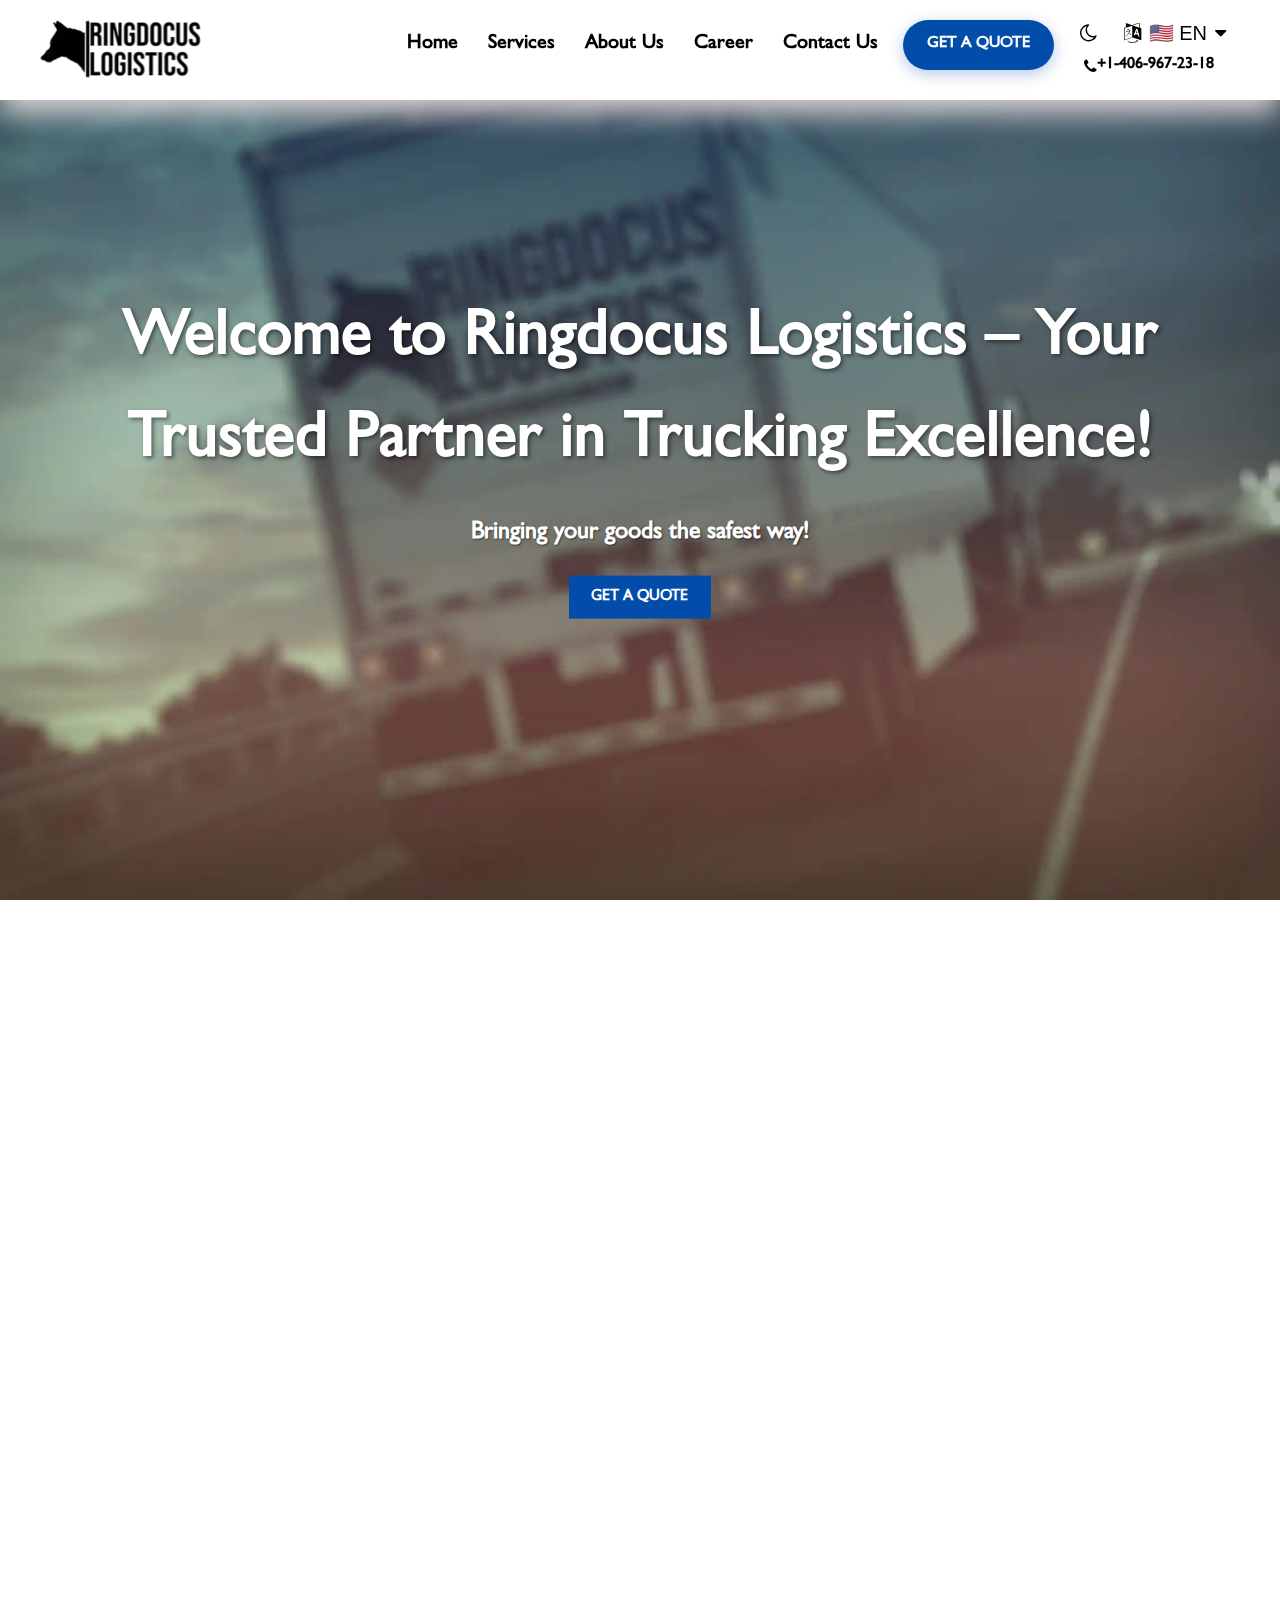
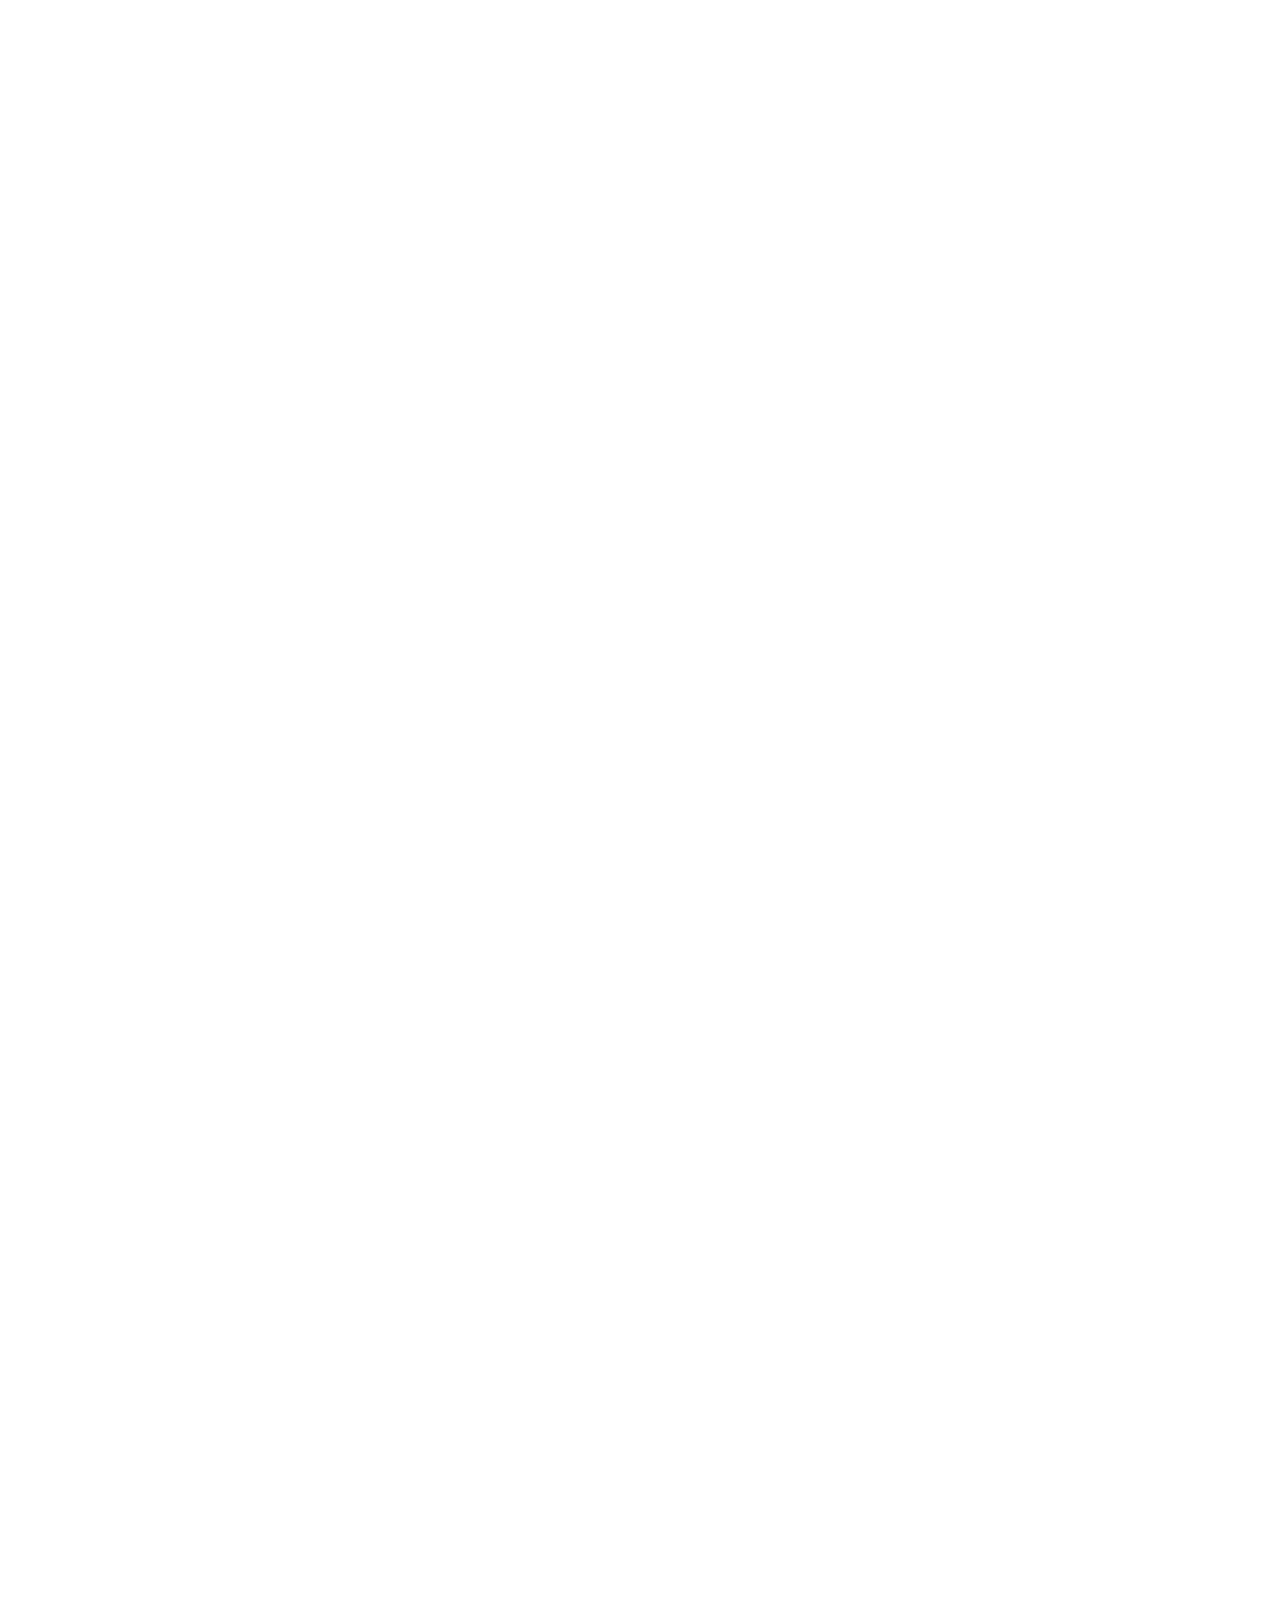
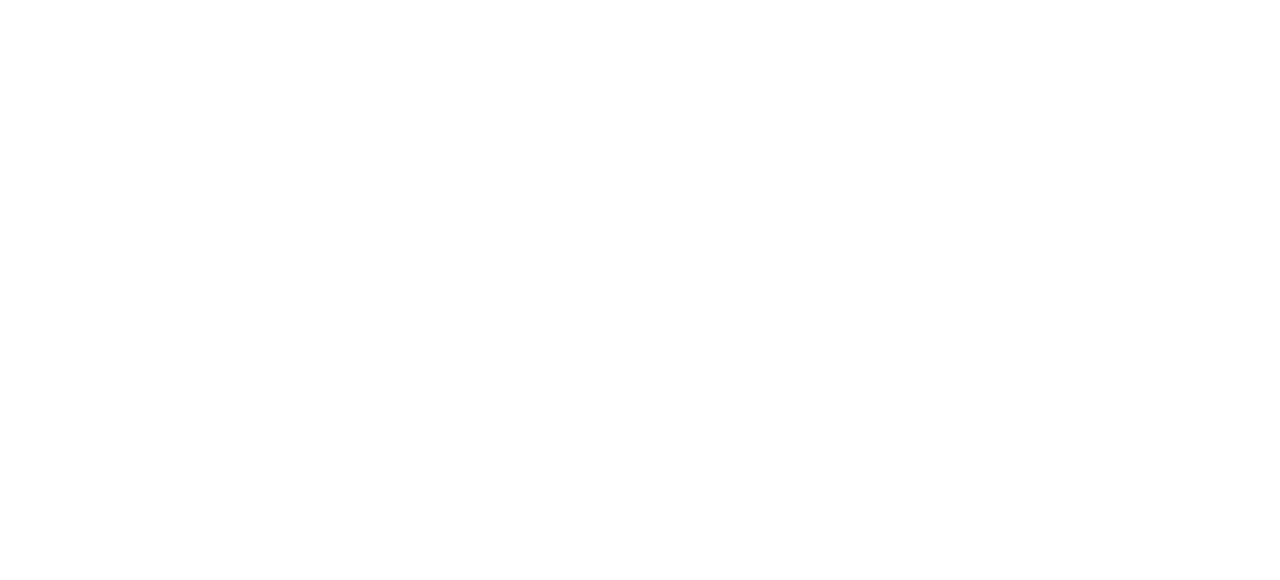
<file: index.html>
<!DOCTYPE html>
<html lang="en">
<head>
	<meta charset="utf-8">
 	<meta name="viewport" content="width=device-width, initial-scale=1">
    <meta name="description" content="Ringdocus Logistics - Your Trusted Partner in Trucking Excellence. Nationwide coverage, dedicated fleet, experienced team.">
    <title>Ringdocus Logistics - Trucking Excellence</title>
    <link rel="canonical" href="https://ringdocuslogistics.com" />
	<link href="https://maxcdn.bootstrapcdn.com/font-awesome/4.2.0/css/font-awesome.min.css" rel="stylesheet">
	<link rel="stylesheet" href="./css/style.css">
	<link rel="icon" href="./Images/favicon.ico" type="image/x-icon">
	<link rel="preload" href="./Images/top-image.webp" as="image">
    <link rel="preconnect" href="https://maps.googleapis.com">
</head>
<body>
<header>
	<a id="Logo-Link" href="./Home.html" style="position: relative; display: inline-block; height: 110px; width: 300px;">
    <img class="Logo logo-light" src="./Images/RingdocusLogo2.png" alt="Ringdocus Logo">
    <img class="Logo logo-dark" src="./Images/RingdocusLogo2-White.png" alt="Ringdocus Logo">
</a>
	<nav aria-label="Main navigation">
	<ul id="Pannel">
		<li><a href="./Home.html" data-i18n="home">Home</a></li>
		<li><a href="./Services.html" data-i18n="services">Services</a></li>
		<li><a href="./About-Us.html" data-i18n="about">About Us</a></li>
		<li><a href="./Career.html" data-i18n="career">Career</a></li>
		<li><a href="./Contact-Us.html" data-i18n="contact">Contact Us</a></li>
		<li><a href="./Quote.html" id="quote-btn" data-i18n="cta">Get a Quote!</a></li>
			<li id="theme-toggle-item">
    <button id="theme-toggle" aria-label="Toggle dark mode">
        <i class="fa fa-moon-o"></i>
    </button>
</li>
 	<!-- Languages -->
<li id="language-dropdown-item">
    <div id="language-dropdown" class="language-dropdown">
        <button id="language-toggle" class="language-toggle" aria-label="Change language">
            <i class="fa fa-language"></i>
            <span id="current-language">EN</span>
            <i class="fa fa-caret-down"></i>
        </button>
        <ul id="language-options" class="language-options">
            <li data-lang="en">
                <span class="flag-icon">🇺🇸</span> English
            </li>
            <li data-lang="ru">
                <span class="flag-icon">🇷🇺</span> Русский
            </li>
            <li data-lang="il">
                <span class="flag-icon">🇮🇱</span> עִברִית
            </li>
            <!-- Добавь другие языки по аналогии -->
        </ul>
    </div>
</li>
	</ul>
<li id="phone-item"> 
<a id="header-phone"> <!-- href="tel:+14069672318" -->
	<i class="fa fa-phone"></i>
	<span data-i18n="phone">+1-406-967-23-18</span>
</a>
</li>
	</nav>
</header>
<main id="main">
	<div id="top-image-div">
		<picture>
  			<source srcset="./Images/top-image.webp" type="image/webp">
  				<img id="top-image" src="./Images/top-image.jpg" alt="Our trucks on the highway" loading="lazy">
		</picture>
	</div>
<div id="top-image-text">
	<h1 id="h1__top-image" data-i18n="welcome">Welcome to Ringdocus Logistics – Your Trusted Partner in Trucking Excellence!
	</h1>
		<p id="p__top-image" data-i18n="slogan">Bringing your goods the safest way!
		</p>
	<a id="a__top-image" href="#" data-i18n="cta">Get A Quote
	</a>
</div>
			
<div id="top-image-div-2">
</div>

<section class="about">
<!-- 		<p id="doe">Nothing to see here yet</p>
	<a href="https://youtu.be/qtm7zZlv9yc?t=174" id="Button">Click</a> -->
	<div class="div-2-rows">
	<div class="row-left">
		<div class="textplace">
			<h1 id="textplace-text1" data-i18n="why-choose">Why Choose Ringdocus Logistics?</h1>
			<p id="textplace-text2" data-i18n="why-desc">At Ringdocus Logistics, we deliver more than just freight—we deliver reliability, efficiency, and peace of mind. As a premier trucking company in the U.S., we specialize in timely, safe, and cost-effective transportation solutions tailored to meet your business needs.
			</p>
		</div>
	</div>
		<div class="row-right">
			<div class="textplace">
				<h1 data-i18n="cargosafe">Your cargo is safe with us!</h1>
					<ul id="top-image-list-1">
					<li><p id="textplace-text2" data-i18n="1-feature1">Nationwide Coverage – From coast to coast, we’ve got you covered.</p></li>
					<li><p id="textplace-text2" data-i18n="1-feature2">Dedicated Fleet – Modern, well-maintained trucks for secure deliveries.</p></li>
					<li><p id="textplace-text2" data-i18n="1-feature3">Experienced Team – Professional drivers and logistics experts you can trust.</p></li>
					<li><p id="textplace-text2" data-i18n="1-feature4">Custom Solutions – Full truckload (FTL), less-than-truckload (LTL), and expedited shipping.</p></li>
					<li><p id="textplace-text2" data-i18n="1-feature5">24/7 Support – Real-time tracking and customer service when you need it.</p></li>
					</ul>
			</div>
			
		</div>
	</div>
</section>
<div id="top-image-2-div">
</div>
<section class="about">
<div id="top-image-div-3">
<div class="div-2-rows">
<div class="row-left">
	<div id="textplace">
		<div id="blueblock">
		</div>
		<picture>
  		<source srcset="./Images/top-image-2.webp" type="image/webp">
  		<img id="top-image-2" src="./Images/top-image-2.jpg" alt="Our Freightliner Truck" loading="lazy">
</picture>
	</div>
</div>
<div class="row-right">
	<div class="textplace">
		<p id="textplace-text3" data-i18n="2-feature1">Whether you're shipping retail goods, industrial equipment, or specialized cargo, Ringdocus Logistics ensures your freight arrives on time, every time. <br>Get a <a id="a__top-image-2" href="#">Free Quote</a> or Call Us Today! Let’s move your business forward — efficiently, safely, and reliably.
		</p>
		<h2 id="phonenumbertext" data-i18n="phone">+1-406-967-23-18</h2>
	</div>
</div>
</div>
</div>
</section>
<div id="top-image-2-div">

</div>
<section class="about">
    <div class="container-fluid">
        <div class="location-container">
            <div class="location-text">
                <h2 data-i18n="our-location">Our Location</h2>
                <p data-i18n="location-desc">We are conveniently located to serve all your logistics needs. Visit us or get in touch for more information about our services.</p>
                <address>
                    <strong data-i18n="address-title">Ringdocus Logistics HQ</strong><br>
                    <span data-i18n="address-street">Mullan Road</span><br>
                    <span data-i18n="address-city">Missoula, MT 2965</span><br>
                    <span data-i18n="address-phone">Phone: +1-406-967-23-18</span>
                </address>
            </div>
            <div class="map-container">
               <iframe src="https://www.google.com/maps/embed?pb=!1m14!1m12!1m3!1d2601.8946313615165!2d-114.12063979396758!3d46.93665103701448!2m3!1f0!2f0!3f0!3m2!1i1024!2i768!4f13.1!5e1!3m2!1sru!2sru!4v1744641166719!5m2!1sru!2sru"
                        width="100%" 
                        height="450" 
                        style="border:0;" 
                        allowfullscreen="" 
                        loading="lazy" 
                        referrerpolicy="no-referrer-when-downgrade"></iframe>
            </div>
        </div>
    </div>
</section>

<div id="top-image-2-div">

</div>

</main>
<div id="wrapper">
<footer id="footer">
	<div id="container">
		<nav id="footer__nav">
			<ul id="footer__nav-list"> 
				<li id="footer__nav-item">
				<p id="footer__nav-title" data-i18n="footer-whoarewe">Who Are We</p>
					<li id="footer__nav-item"><a id="footer__nav-link" href="./About-Us.html" data-i18n="footer-aboutus">About Us</a></li>
					<li id="footer__nav-item"><a id="footer__nav-link" href="./error.html" data-i18n="footer-contact">Contact Us</a></li>
					<li id="footer__nav-item"><a id="footer__nav-link" href="./error.html" data-i18n="footer-gallery">Our Gallery</a></li>
					<li id="footer__nav-item"><a id="footer__nav-link" href="./error.html"></a></li>
				</li>
			</ul>
			<ul id="footer__nav-list">
				<li id="footer__nav-item">
				<p id="footer__nav-title" data-i18n="footer-media">Media</p>
					<li id="footer__nav-item"><a id="footer__nav-link" href="https://gravatar.com/ringdocuslogistics">Blog (Gravatar)</a></li>
					<li id="footer__nav-item"><a id="footer__nav-link" href="https://x.com/ringdocus">Twitter (X)</a></li>
					<li id="footer__nav-item"><a id="footer__nav-link" href="#">Instagram</a></li>
					<li id="footer__nav-item"><a id="footer__nav-link" href="https://www.linkedin.com">LinkedIn</a></li>
				</li>
			 </ul>
			<ul id="footer__nav-list">
				<li id="footer__nav-item">
				<p id="footer__nav-title" data-i18n="footer-partners">Our Partners</p>
					<li id="footer__nav-item"><a id="footer__nav-link" href="https://www.westernstartrucks.com/">Western Star Trucks</a></li>
					<li id="footer__nav-item"><a id="footer__nav-link" href="./error.html">Panacea Corp.</a></li>
					<li id="footer__nav-item"><a id="footer__nav-link" href="./error.html">Gryphon Solutions</a></li>
					<li id="footer__nav-item"><a id="footer__nav-link" href="./error.html"></a></li>
				</li>
			</ul>
		</nav>
		<ul id="WoT__item">
			<li id="WoT">
			<a id="WoT_link" href="https://www.worldoftrucks.com">
			<img id="WoT_link-image" src="./Images/WoT.jpg" loading="lazy">
			</a>
			</li>
		</ul>
		<div id="footer__copyright">
			<ul>
		<p id="footer__copyright-text" data-i18n="copyright">
			All rights reserved. No part of this publication may be reproduced, distributed, or transmitted in any form or by any means, including photocopying, recording, or other electronic or mechanical methods, without the prior written permission of the publisher, except in the case of brief quotations embodied in critical reviews and certain other noncommercial uses permitted by copyright law. For permission requests, please contact the publisher at ringdocuslogistics@gmail.com.
		</p>
			</ul>
		</div>
	</div>
</footer>
</div>
<script type="text/javascript" src="./js/main.js"></script>
<script type="text/javascript" src="./js/theme.js"></script>
<script type="text/javascript" src="./js/language.js"></script>
<script type="application/ld+json">
{
  "@context": "https://schema.org",
  "@type": "Organization",
  "name": "Ringdocus Logistics",
  "url": "https://ringdocuslogistics.com",
  "logo": "https://ringdocuslogistics.com/Images/favicon.ico",
  "contactPoint": {
    "@type": "ContactPoint",
    "telephone": "+1-406-967-23-18",
    "contactType": "customer service"
  }
}
</script>
</body>
</html>
</file>
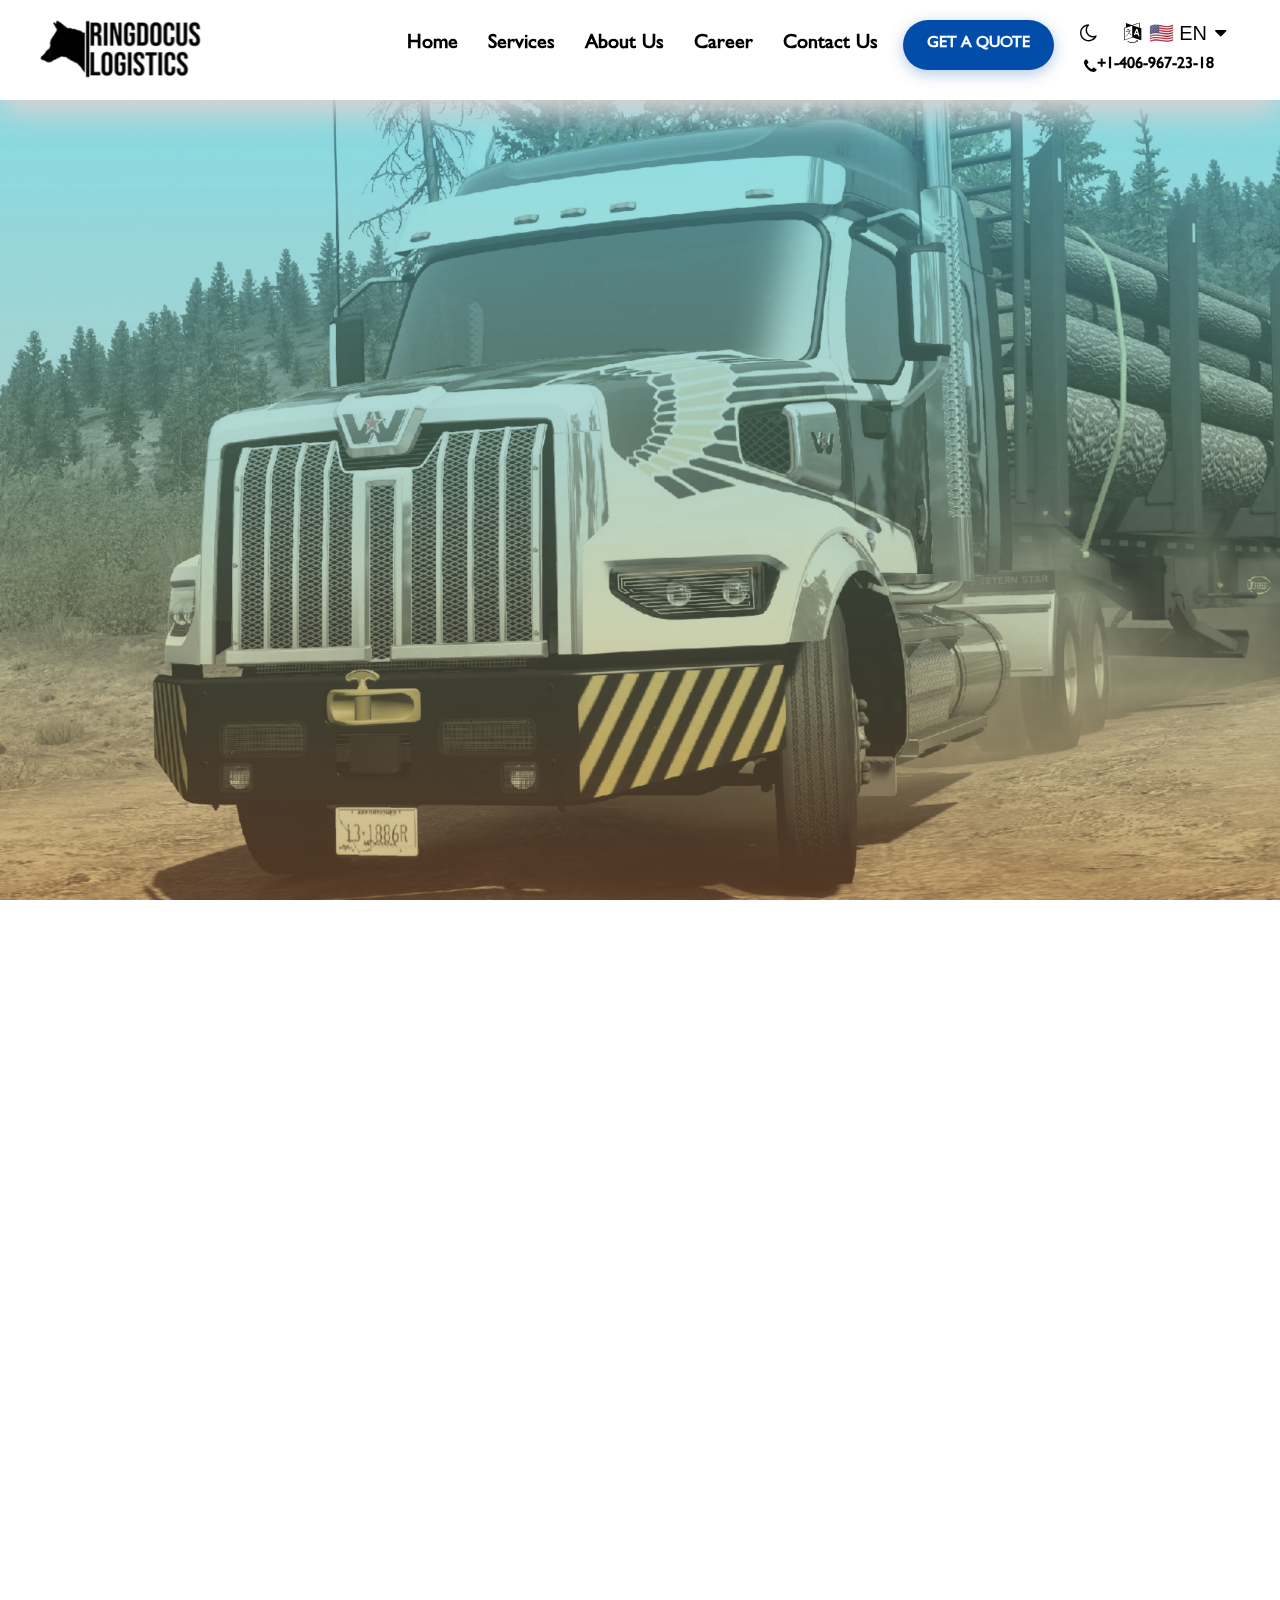
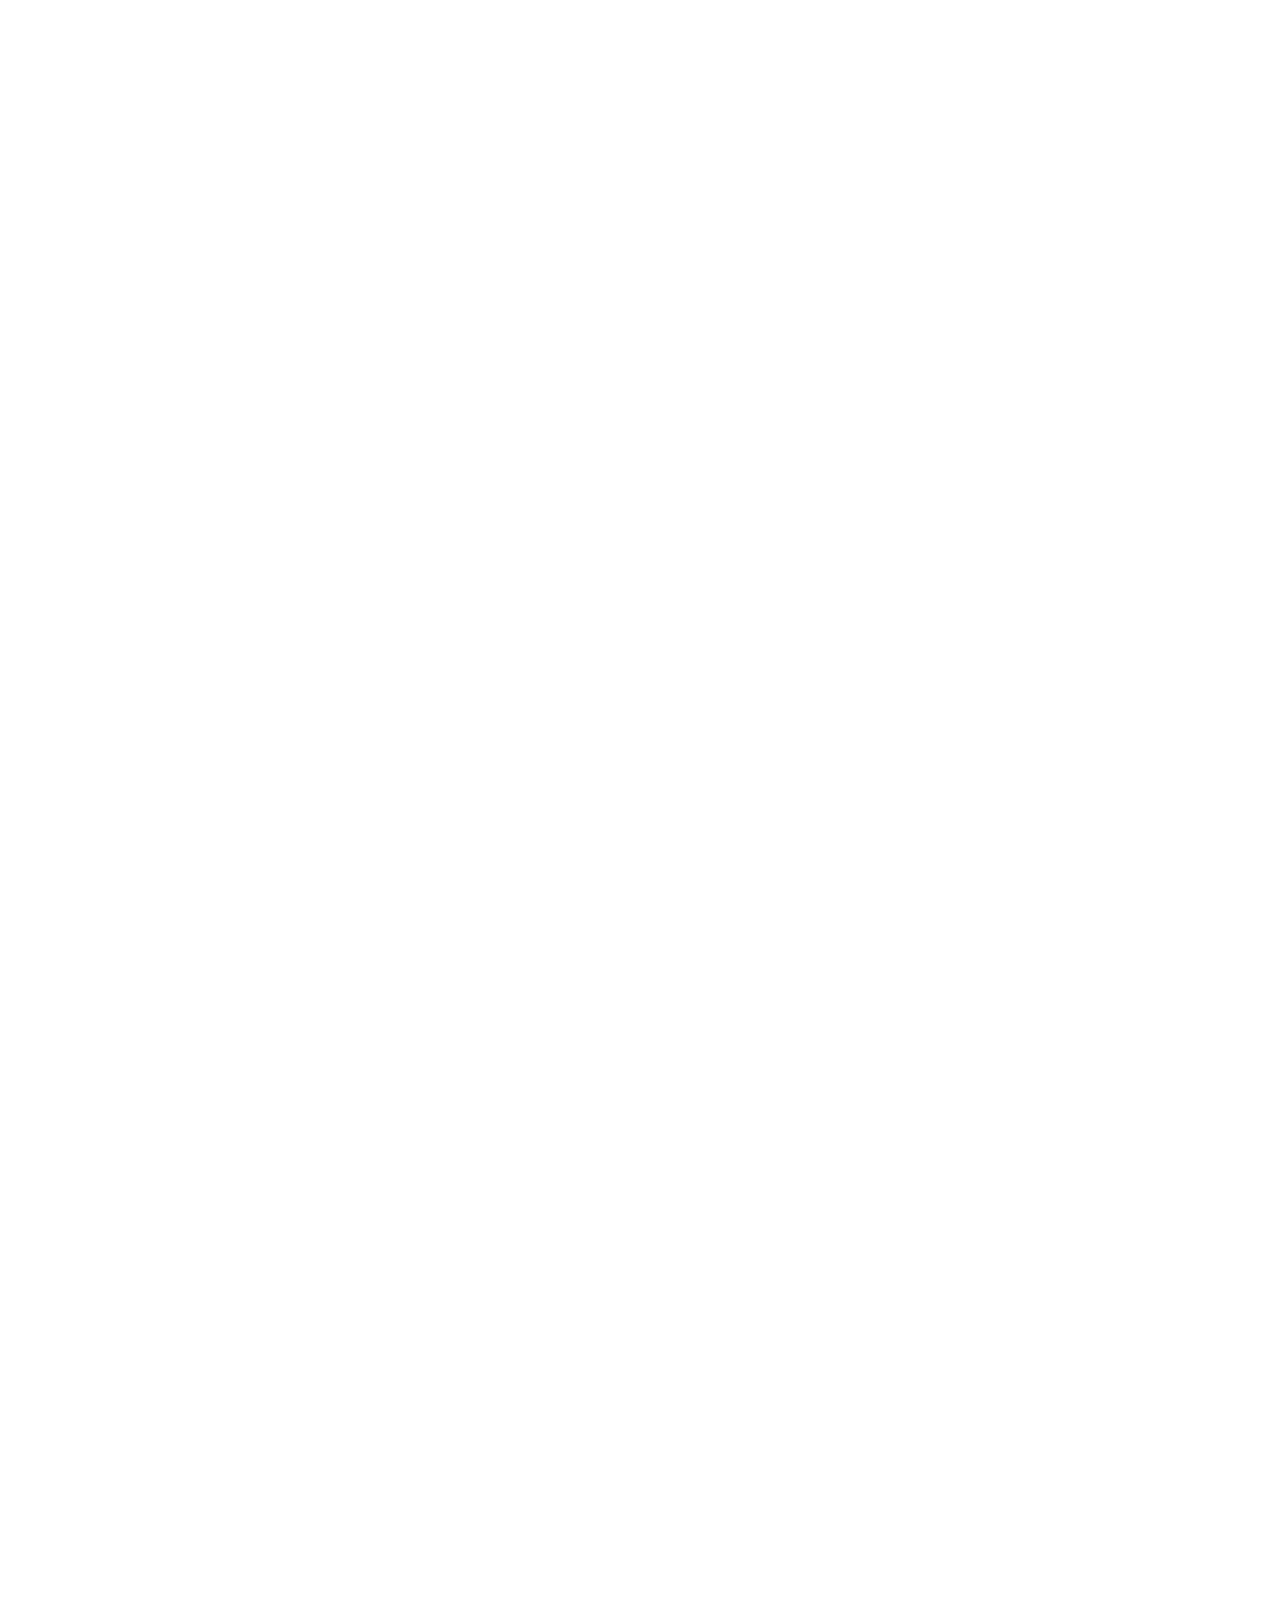
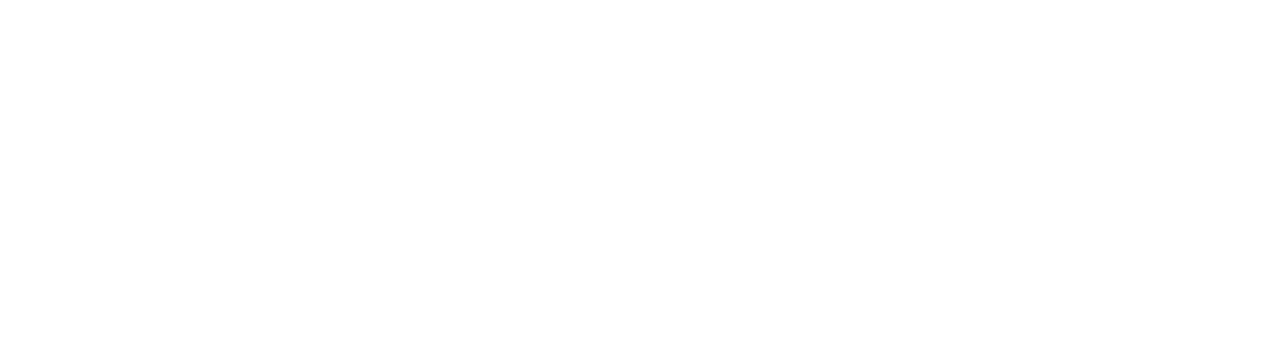
<file: About-Us.html>
<!DOCTYPE html>
<html>
<head>
	<meta charset="utf-8">
<title>Ringdocus Logistics - About Us</title>
	<meta charset="utf-8">
 	<meta name="viewport" content="width=device-width, initial-scale=1">
    <meta name="description" content="Ringdocus Logistics - Your Trusted Partner in Trucking Excellence. Nationwide coverage, dedicated fleet, experienced team.">
    <link rel="canonical" href="https://ringdocuslogistics.com" />
	<link href="https://maxcdn.bootstrapcdn.com/font-awesome/4.2.0/css/font-awesome.min.css" rel="stylesheet">
	<link rel="stylesheet" href="./css/style.css">
	<link rel="icon" href="./Images/favicon.ico" type="image/x-icon">
</head>
<body>
<header>
	<a id="Logo-Link" href="#" style="position: relative; display: inline-block; height: 110px; width: 300px;">
    <img class="Logo logo-light" src="./Images/RingdocusLogo2.png" alt="Ringdocus Logo">
    <img class="Logo logo-dark" src="./Images/RingdocusLogo2-White.png" alt="Ringdocus Logo">
</a>
	<nav>
	<ul id="Pannel">
		<li><a href="./Home.html" data-i18n="home">Home</a></li>
		<li><a href="./Services.html" data-i18n="services">Services</a></li>
		<li><a href="./About-Us.html" data-i18n="about">About Us</a></li>
		<li><a href="./Career.html" data-i18n="career">Career</a></li>
		<li><a href="./Contact-Us.html" data-i18n="contact">Contact Us</a></li>
		<li><a href="./Quote.html" id="quote-btn" data-i18n="cta">Get a Quote!</a></li>
		<li id="theme-toggle-item">
    <button id="theme-toggle" aria-label="Toggle dark mode">
        <i class="fa fa-moon-o"></i>
    </button>
</li>
 	<!-- Languages -->
<li id="language-dropdown-item">
    <div id="language-dropdown" class="language-dropdown">
        <button id="language-toggle" class="language-toggle" aria-label="Change language">
            <i class="fa fa-language"></i>
            <span id="current-language">EN</span>
            <i class="fa fa-caret-down"></i>
        </button>
        <ul id="language-options" class="language-options">
            <li data-lang="en">
                <span class="flag-icon">🇺🇸</span> English
            </li>
            <li data-lang="ru">
                <span class="flag-icon">🇷🇺</span> Русский
            </li>
            <li data-lang="il">
                <span class="flag-icon">🇮🇱</span> עִברִית
            </li>
            <!-- Добавь другие языки по аналогии -->
        </ul>
    </div>
</li>
	</ul>
	<li id="phone-item"> 
    <a id="header-phone"> <!-- href="tel:+14069672318" -->
        <i class="fa fa-phone"></i>
        <span data-i18n="phone">+1-406-967-23-18</span>
    </a>
	</li>
</nav>
</header>
<main id="main">
			<div id="top-image-div-about-us-1">
			<img id="top-image-about-us-1" src="./Images/top-image-about-us-1.jpg">
			</div>
<div id="top-image-div-2">
</div>
<section class="about">
<div class="div-2-rows">
	<div class="row-left">
		<div class="textplace">
		<h1 data-i18n="about-title">About Ringdocus Logistics</h1>
		<p id="textplace-text2" data-i18n="about-text1">At Ringdocus Logistics, we are more than just a trucking company—we are a committed partner in your supply chain success. Founded with a mission to provide reliable, efficient, and customer-focused transportation solutions, we have built a reputation for excellence in the U.S. logistics industry.</p>
		<p id="textplace-text2" data-i18n="about-text2">With years of experience, a modern fleet, and a team of skilled professionals, we ensure that every shipment is handled with the utmost care and precision. Our commitment to safety, punctuality, and transparency sets us apart, making us the preferred choice for businesses that demand dependable freight services.</p>
		</div>
	</div>
		<div class="row-right">
			<img loading="lazy" class="Logo-about logo-light" src="./Images/RingdocusLogo.png">
			<img loading="lazy" class="Logo-about logo-dark" src="./Images/RingdocusLogo2-White.png">
		</div>
	
</div>
</section>
<div id="top-image-2-div">

</div>
<section class="about">
		<h1 style="text-align: left" data-i18n="pride-title">We pride ourselves on:</h1>
		<ul id="top-image-list-about-us">	
			<li><p id="textplace-text2" data-i18n="pride-item1">Integrity & Accountability – Honest communication and dependable service.</p></li>
			<li><p id="textplace-text2" data-i18n="pride-item2">Cutting-Edge Technology – Advanced tracking and logistics management.</p></li>
			<li><p id="textplace-text2" data-i18n="pride-item3">Sustainable Practices – Fuel-efficient routing and eco-conscious operations.</p></li>
			<li><p id="textplace-text2" data-i18n="pride-item4">Customer-Centric Approach – Tailored solutions for your unique needs.</p></li>
		</ul>
		<br>
		<p id="textplace-text2" data-i18n="pride-text">From small businesses to large enterprises, Ringdocus Logistics is your trusted partner for seamless, stress-free shipping.</p>
</section>
<div id="top-image-2-div">

</div>
<section class="about">
	 <div class="container-fluid">
        <div class="location-container">
            <div class="location-text">
                <h2 data-i18n="our-location">Our Location</h2>
                <p data-i18n="location-desc">We are conveniently located to serve all your logistics needs. Visit us or get in touch for more information about our services.</p>
                <address>
                    <strong data-i18n="address-title">Ringdocus Logistics HQ</strong><br>
                    <span data-i18n="address-street">Mullan Road</span><br>
                    <span data-i18n="address-city">Missoula, MT 2965</span><br>
                    <!-- <span data-i18n="address-phone">Phone: +1-406-967-23-18</span> -->
                </address>
            </div>
            <div class="map-container">
               <iframe src="https://www.google.com/maps/embed?pb=!1m14!1m12!1m3!1d2601.8946313615165!2d-114.12063979396758!3d46.93665103701448!2m3!1f0!2f0!3f0!3m2!1i1024!2i768!4f13.1!5e1!3m2!1sru!2sru!4v1744641166719!5m2!1sru!2sru"
                        width="100%" 
                        height="450" 
                        style="border:0;" 
                        allowfullscreen="" 
                        loading="lazy" 
                        referrerpolicy="no-referrer-when-downgrade"></iframe>
            </div>
        </div>
    </div>
</section>

<div id="top-image-2-div">

</div>

</main>
<div id="wrapper">
<footer id="footer">
	<div id="container">
		<nav id="footer__nav">
			<ul id="footer__nav-list"> 
				<li id="footer__nav-item">
				<p id="footer__nav-title" data-i18n="footer-whoarewe">Who Are We</p>
					<li id="footer__nav-item"><a id="footer__nav-link" href="./About-Us.html" data-i18n="footer-aboutus">About Us</a></li>
					<li id="footer__nav-item"><a id="footer__nav-link" href="./error.html" data-i18n="footer-contact">Contact Us</a></li>
					<li id="footer__nav-item"><a id="footer__nav-link" href="./error.html" data-i18n="footer-gallery">Our Gallery</a></li>
					<li id="footer__nav-item"><a id="footer__nav-link" href="./error.html"></a></li>
				</li>
			</ul>
			<ul id="footer__nav-list">
				<li id="footer__nav-item">
				<p id="footer__nav-title" data-i18n="footer-media">Media</p>
					<li id="footer__nav-item"><a id="footer__nav-link" href="https://gravatar.com/ringdocuslogistics">Blog (Gravatar)</a></li>
					<li id="footer__nav-item"><a id="footer__nav-link" href="https://x.com/ringdocus">Twitter (X)</a></li>
					<li id="footer__nav-item"><a id="footer__nav-link" href="#">Instagram</a></li>
					<li id="footer__nav-item"><a id="footer__nav-link" href="https://www.linkedin.com">LinkedIn</a></li>
				</li>
			 </ul>
			<ul id="footer__nav-list">
				<li id="footer__nav-item">
				<p id="footer__nav-title" data-i18n="footer-partners">Our Partners</p>
					<li id="footer__nav-item"><a id="footer__nav-link" href="https://www.westernstartrucks.com/">Western Star Trucks</a></li>
					<li id="footer__nav-item"><a id="footer__nav-link" href="./error.html">Panacea Corp.</a></li>
					<li id="footer__nav-item"><a id="footer__nav-link" href="./error.html">Gryphon Solutions</a></li>
					<li id="footer__nav-item"><a id="footer__nav-link" href="./error.html"></a></li>
				</li>
			</ul>
		</nav>
		<ul id="WoT__item">
			<li id="WoT">
			<a id="WoT_link" href="https://www.worldoftrucks.com">
			<img id="WoT_link-image" src="./Images/WoT.jpg" loading="lazy">
			</a>
			</li>
		</ul>
		<div id="footer__copyright">
			<ul>
		<p id="footer__copyright-text" data-i18n="copyright">
			All rights reserved. No part of this publication may be reproduced, distributed, or transmitted in any form or by any means, including photocopying, recording, or other electronic or mechanical methods, without the prior written permission of the publisher, except in the case of brief quotations embodied in critical reviews and certain other noncommercial uses permitted by copyright law. For permission requests, please contact the publisher at ringdocuslogistics@gmail.com.
		</p>
			</ul>
		</div>
	</div>
</footer>
</div>
<script type="text/javascript" src="./js/main.js"></script>
<script type="text/javascript" src="./js/theme.js"></script>
<script type="text/javascript" src="./js/language.js"></script>
</body>
</html>
</file>
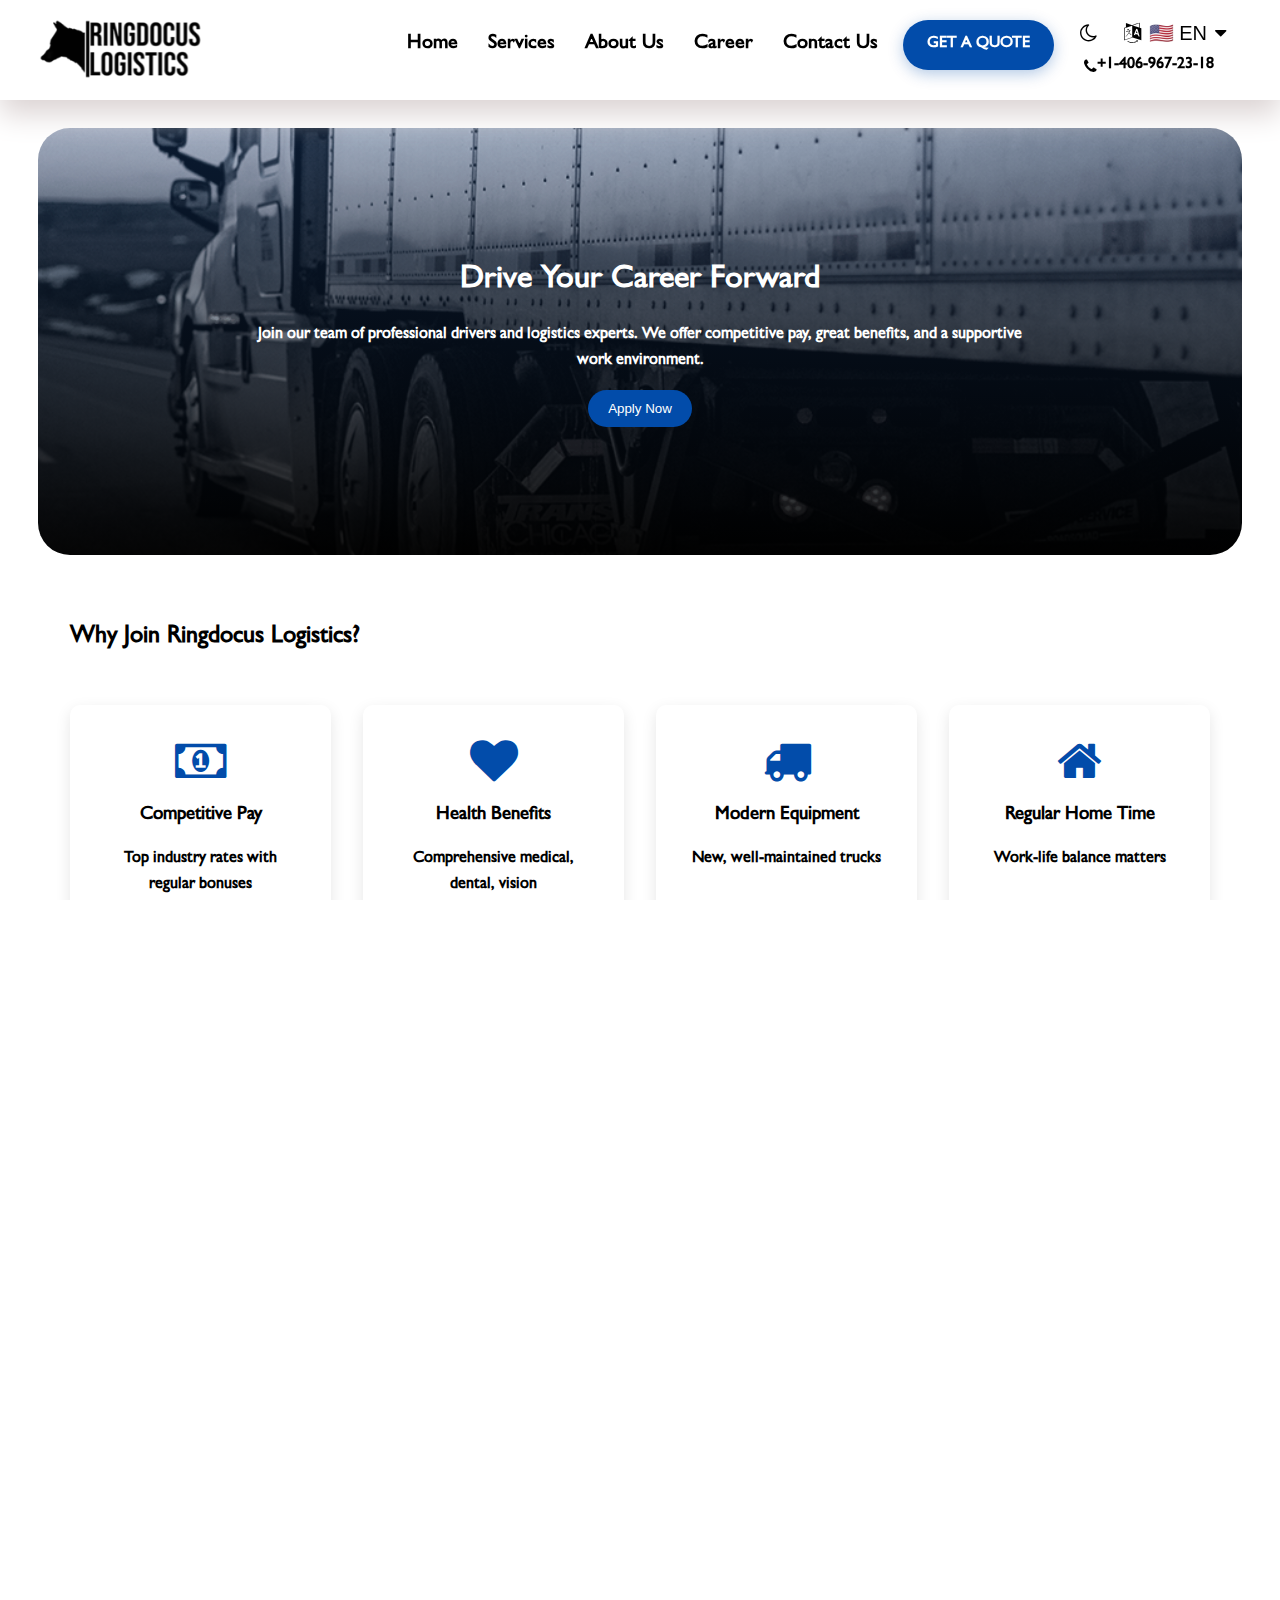
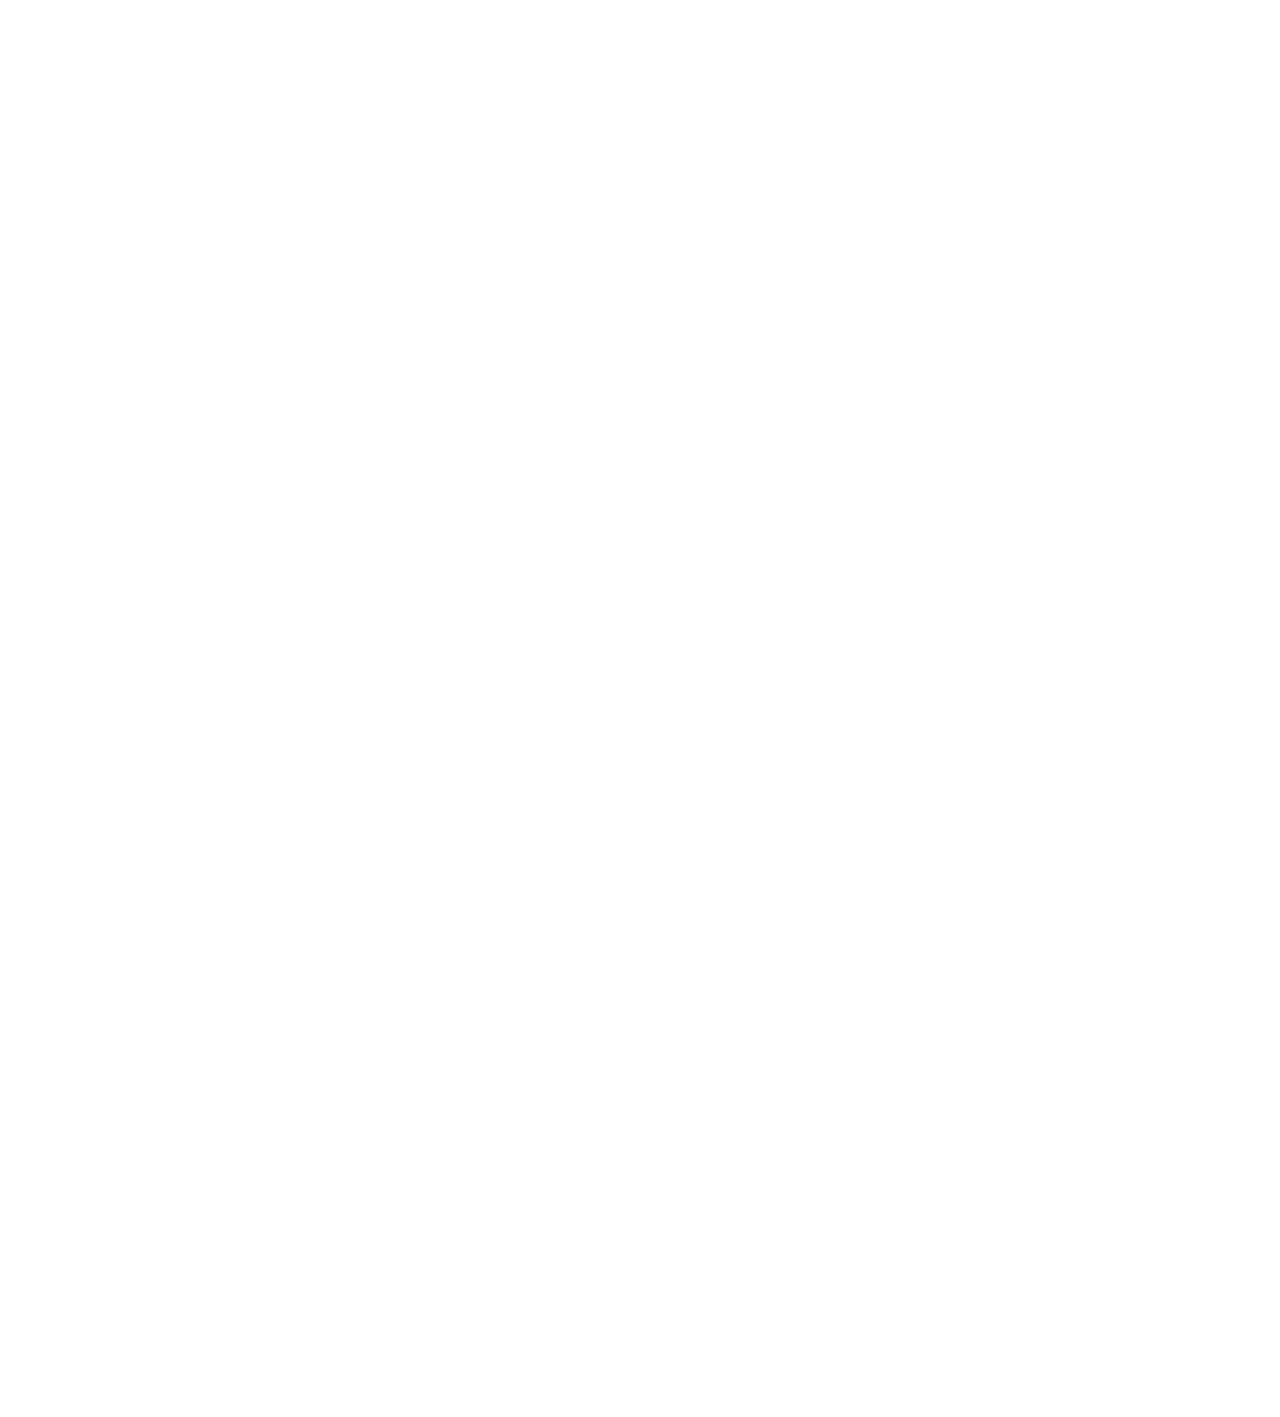
<file: Career.html>
<!DOCTYPE html>
<html lang="en">
<head>
	<meta charset="utf-8">
 	<meta name="viewport" content="width=device-width, initial-scale=1">
    <meta name="description" content="Ringdocus Logistics - Your Trusted Partner in Trucking Excellence. Nationwide coverage, dedicated fleet, experienced team.">
    <title>Ringdocus Logistics - Trucking Excellence</title>
    <link rel="canonical" href="https://ringdocuslogistics.com" />
	<link href="https://maxcdn.bootstrapcdn.com/font-awesome/4.2.0/css/font-awesome.min.css" rel="stylesheet">
	<link rel="stylesheet" href="./css/style.css">
	<link rel="icon" href="./Images/favicon.ico" type="image/x-icon">
	<link rel="preload" href="./Images/top-image.webp" as="image">
    <link rel="preconnect" href="https://maps.googleapis.com">
</head>
<body>
<header>
	<a id="Logo-Link" href="./Home.html" style="position: relative; display: inline-block; height: 110px; width: 300px;">
    <img class="Logo logo-light" src="./Images/RingdocusLogo2.png" alt="Ringdocus Logo">
    <img class="Logo logo-dark" src="./Images/RingdocusLogo2-White.png" alt="Ringdocus Logo">
</a>
	<nav aria-label="Main navigation">
	<ul id="Pannel">
		<li><a href="./Home.html" data-i18n="home">Home</a></li>
		<li><a href="./Services.html" data-i18n="services">Services</a></li>
		<li><a href="./About-Us.html" data-i18n="about">About Us</a></li>
		<li><a href="./Career.html" data-i18n="career">Career</a></li>
		<li><a href="./Contact-Us.html" data-i18n="contact">Contact Us</a></li>
		<li><a href="./Quote.html" id="quote-btn" data-i18n="cta">Get a Quote!</a></li>
			<li id="theme-toggle-item">
    <button id="theme-toggle" aria-label="Toggle dark mode">
        <i class="fa fa-moon-o"></i>
    </button>
</li>
 	<!-- Languages -->
<li id="language-dropdown-item">
    <div id="language-dropdown" class="language-dropdown">
        <button id="language-toggle" class="language-toggle" aria-label="Change language">
            <i class="fa fa-language"></i>
            <span id="current-language">EN</span>
            <i class="fa fa-caret-down"></i>
        </button>
        <ul id="language-options" class="language-options">
            <li data-lang="en">
                <span class="flag-icon">🇺🇸</span> English
            </li>
            <li data-lang="ru">
                <span class="flag-icon">🇷🇺</span> Русский
            </li>
            <li data-lang="il">
                <span class="flag-icon">🇮🇱</span> עִברִית
            </li>
            <!-- Добавь другие языки по аналогии -->
        </ul>
    </div>
</li>
	</ul>
<li id="phone-item"> 
<a id="header-phone"> <!-- href="tel:+14069672318" -->
	<i class="fa fa-phone"></i>
	<span data-i18n="phone">+1-406-967-23-18</span>
</a>
</li>
	</nav>
</header>
<main id="main">
<div id="container-career">
        <section class="career-hero">
            <div class="career-hero-content">
                <h1 data-i18n="career-hero-title">Drive Your Career Forward</h1>
                <p data-i18n="career-hero-text">Join our team of professional drivers and logistics experts. We offer competitive pay, great benefits, and a supportive work environment.</p>
                <button class="card-btn" data-i18n="apply-now">Apply Now</button>
            </div>
        </section>

        <section class="career-benefits">
            <h2 data-i18n="why-join">Why Join Ringdocus Logistics?</h2>
            <div class="benefits-grid">
                <div class="benefit-card" data-benefit="pay">
                    <i class="fa fa-money"></i>
                    <h3 data-i18n="competitive-pay">Competitive Pay</h3>
                    <p data-i18n="pay-desc">Top industry rates with regular bonuses</p>
                </div>
                <div class="benefit-card" data-benefit="health">
                    <i class="fa fa-heart"></i>
                    <h3 data-i18n="health-benefits">Health Benefits</h3>
                    <p data-i18n="health-desc">Comprehensive medical, dental, vision</p>
                </div>
                <div class="benefit-card" data-benefit="equipment">
                    <i class="fa fa-truck"></i>
                    <h3 data-i18n="modern-equipment">Modern Equipment</h3>
                    <p data-i18n="equipment-desc">New, well-maintained trucks</p>
                </div>
                <div class="benefit-card" data-benefit="home">
                    <i class="fa fa-home"></i>
                    <h3 data-i18n="home-time">Regular Home Time</h3>
                    <p data-i18n="home-desc">Work-life balance matters</p>
                </div>
            </div>
        </section>
<div id="top-image-2-div">

</div>
        <section style="padding-top: 3em;" class="open-positions">
            <h2 data-i18n="open-positions">Open Positions</h2>
            <div class="positions-accordion">
                <div class="position-card">
                    <div class="position-header">
                        <h3 data-i18n="position-otr">Over-the-Road Driver</h3>
                        <span class="location" data-i18n="location-nationwide">Nationwide</span>
                        <i class="fa fa-chevron-down"></i>
                    </div>
                    <div class="position-details">
                        <div class="details-grid">
                            <div>
                                <h4 data-i18n="requirements">Requirements</h4>
                                <ul>
                                    <li data-i18n="req1">Valid CDL Class A</li>
                                    <li data-i18n="req2">2+ years experience</li>
                                    <li data-i18n="req3">Clean driving record</li>
                                </ul>
                            </div>
                            <div>
                                <h4 data-i18n="responsibilities">Responsibilities</h4>
                                <ul>
                                    <li data-i18n="resp1">Long-haul freight transport</li>
                                    <li data-i18n="resp2">Pre-trip inspections</li>
                                    <li data-i18n="resp3">Timely deliveries</li>
                                </ul>
                            </div>
                        </div>
                        <button class="apply-button" data-i18n="apply-now">Apply Now</button>
                    </div>
                </div>
                <!-- More position cards -->
                 <div class="position-card">
            <div class="position-header">
                <h3 data-i18n="position-logistician">Logistics Coordinator</h3>
                <span class="location" data-i18n="location-missoula">Missoula, MT</span>
                <i class="fa fa-chevron-down"></i>
            </div>
            <div class="position-details">
                <div class="details-grid">
                    <div>
                        <h4 data-i18n="requirements">Requirements</h4>
                        <ul>
                            <li data-i18n="log-req1">Degree in Logistics or 3+ years experience</li>
                            <li data-i18n="log-req2">Knowledge of transportation management systems</li>
                            <li data-i18n="log-req3">Strong analytical skills</li>
                        </ul>
                    </div>
                    <div>
                        <h4 data-i18n="responsibilities">Responsibilities</h4>
                        <ul>
                            <li data-i18n="log-resp1">Route planning and optimization</li>
                            <li data-i18n="log-resp2">Communication with drivers/clients</li>
                            <li data-i18n="log-resp3">Freight tracking and reporting</li>
                        </ul>
                    </div>
                </div>
                <button class="apply-button" data-i18n="apply-now">Apply Now</button>
            </div>
        </div>

        <!-- Менеджер -->
        <div class="position-card">
            <div class="position-header">
                <h3 data-i18n="position-manager">Operations Manager</h3>
                <span class="location" data-i18n="location-missoula">Missoula, MT</span>
                <i class="fa fa-chevron-down"></i>
            </div>
            <div class="position-details">
                <div class="details-grid">
                    <div>
                        <h4 data-i18n="requirements">Requirements</h4>
                        <ul>
                            <li data-i18n="man-req1">5+ years in logistics management</li>
                            <li data-i18n="man-req2">Leadership and team coordination</li>
                            <li data-i18n="man-req3">Budget and resource planning</li>
                        </ul>
                    </div>
                    <div>
                        <h4 data-i18n="responsibilities">Responsibilities</h4>
                        <ul>
                            <li data-i18n="man-resp1">Oversee daily operations</li>
                            <li data-i18n="man-resp2">Improve efficiency and reduce costs</li>
                            <li data-i18n="man-resp3">Client and vendor negotiations</li>
                        </ul>
                    </div>
                </div>
                <button class="apply-button" data-i18n="apply-now">Apply Now</button>
            </div>
        </div>

        <!-- Механик -->
        <div class="position-card">
            <div class="position-header">
                <h3 data-i18n="position-mechanic">Truck Mechanic</h3>
                <span class="location" data-i18n="location-missoula">Missoula, MT</span>
                <i class="fa fa-chevron-down"></i>
            </div>
            <div class="position-details">
                <div class="details-grid">
                    <div>
                        <h4 data-i18n="requirements">Requirements</h4>
                        <ul>
                            <li data-i18n="mec-req1">Certification in diesel mechanics</li>
                            <li data-i18n="mec-req2">Experience with heavy trucks</li>
                            <li data-i18n="mec-req3">Diagnostic and repair skills</li>
                        </ul>
                    </div>
                    <div>
                        <h4 data-i18n="responsibilities">Responsibilities</h4>
                        <ul>
                            <li data-i18n="mec-resp1">Preventive maintenance</li>
                            <li data-i18n="mec-resp2">Engine and brake system repairs</li>
                            <li data-i18n="mec-resp3">Fleet readiness inspections</li>
                        </ul>
                    </div>
                </div>
                <button class="apply-button" data-i18n="apply-now">Apply Now</button>
            </div>
        </div>
    </div>
  		</section>
<div id="top-image-2-div">

</div>
<section class="about">
    <div class="container-fluid">
        <div class="location-container">
            <div class="location-text">
                <h2 data-i18n="our-location">Our Location</h2>
                <p data-i18n="location-desc">We are conveniently located to serve all your logistics needs. Visit us or get in touch for more information about our services.</p>
                <address>
                    <strong data-i18n="address-title">Ringdocus Logistics HQ</strong><br>
                    <span data-i18n="address-street">Mullan Road</span><br>
                    <span data-i18n="address-city">Missoula, MT 2965</span><br>
                    <span data-i18n="address-phone">Phone: +1-406-967-23-18</span>
                </address>
            </div>
            <div class="map-container">
               <iframe src="https://www.google.com/maps/embed?pb=!1m14!1m12!1m3!1d2601.8946313615165!2d-114.12063979396758!3d46.93665103701448!2m3!1f0!2f0!3f0!3m2!1i1024!2i768!4f13.1!5e1!3m2!1sru!2sru!4v1744641166719!5m2!1sru!2sru"
                        width="100%" 
                        height="450" 
                        style="border:0;" 
                        allowfullscreen="" 
                        loading="lazy" 
                        referrerpolicy="no-referrer-when-downgrade"></iframe>
            </div>
        </div>
    </div>
</section>
</div>
</main>
<div id="wrapper">
<footer id="footer">
	<div id="container">
		<nav id="footer__nav">
			<ul id="footer__nav-list"> 
				<li id="footer__nav-item">
				<p id="footer__nav-title" data-i18n="footer-whoarewe">Who Are We</p>
					<li id="footer__nav-item"><a id="footer__nav-link" href="./About-Us.html" data-i18n="footer-aboutus">About Us</a></li>
					<li id="footer__nav-item"><a id="footer__nav-link" href="./Contact-Us.html" data-i18n="footer-contact">Contact Us</a></li>
					<li id="footer__nav-item"><a id="footer__nav-link" href="./Gallery.html" data-i18n="footer-gallery">Our Gallery</a></li>
					<li id="footer__nav-item"><a id="footer__nav-link" href="./error.html"></a></li>
				</li>
			</ul>
			<ul id="footer__nav-list">
				<li id="footer__nav-item">
				<p id="footer__nav-title" data-i18n="footer-media">Media</p>
					<li id="footer__nav-item"><a id="footer__nav-link" href="https://gravatar.com/ringdocuslogistics">Blog (Gravatar)</a></li>
					<li id="footer__nav-item"><a id="footer__nav-link" href="https://x.com/ringdocus">Twitter (X)</a></li>
					<li id="footer__nav-item"><a id="footer__nav-link" href="#">Instagram</a></li>
					<li id="footer__nav-item"><a id="footer__nav-link" href="https://www.linkedin.com">LinkedIn</a></li>
				</li>
			 </ul>
			<ul id="footer__nav-list">
				<li id="footer__nav-item">
				<p id="footer__nav-title" data-i18n="footer-partners">Our Partners</p>
					<li id="footer__nav-item"><a id="footer__nav-link" href="https://www.westernstartrucks.com/">Western Star Trucks</a></li>
					<li id="footer__nav-item"><a id="footer__nav-link" href="./error.html">Panacea Corp.</a></li>
					<li id="footer__nav-item"><a id="footer__nav-link" href="./error.html">Gryphon Solutions</a></li>
					<li id="footer__nav-item"><a id="footer__nav-link" href="./error.html"></a></li>
				</li>
			</ul>
		</nav>
		<ul id="WoT__item">
			<li id="WoT">
			<a id="WoT_link" href="https://www.worldoftrucks.com">
			<img id="WoT_link-image" src="./Images/WoT.jpg" loading="lazy">
			</a>
			</li>
		</ul>
		<div id="footer__copyright">
			<ul>
		<p id="footer__copyright-text" data-i18n="copyright">
			All rights reserved. No part of this publication may be reproduced, distributed, or transmitted in any form or by any means, including photocopying, recording, or other electronic or mechanical methods, without the prior written permission of the publisher, except in the case of brief quotations embodied in critical reviews and certain other noncommercial uses permitted by copyright law. For permission requests, please contact the publisher at ringdocuslogistics@gmail.com.
		</p>
			</ul>
		</div>
	</div>
</footer>
</div>
<script type="text/javascript" src="./js/main.js"></script>
<script type="text/javascript" src="./js/theme.js"></script>
<script type="text/javascript" src="./js/language.js"></script>
<script src="./js/career.js"></script>
<script type="application/ld+json">
{
  "@context": "https://schema.org",
  "@type": "Organization",
  "name": "Ringdocus Logistics",
  "url": "https://ringdocuslogistics.com",
  "logo": "https://ringdocuslogistics.com/Images/favicon.ico",
  "contactPoint": {
    "@type": "ContactPoint",
    "telephone": "+1-406-967-23-18",
    "contactType": "customer service"
  }
}
</script>
</body>
</html>
</file>
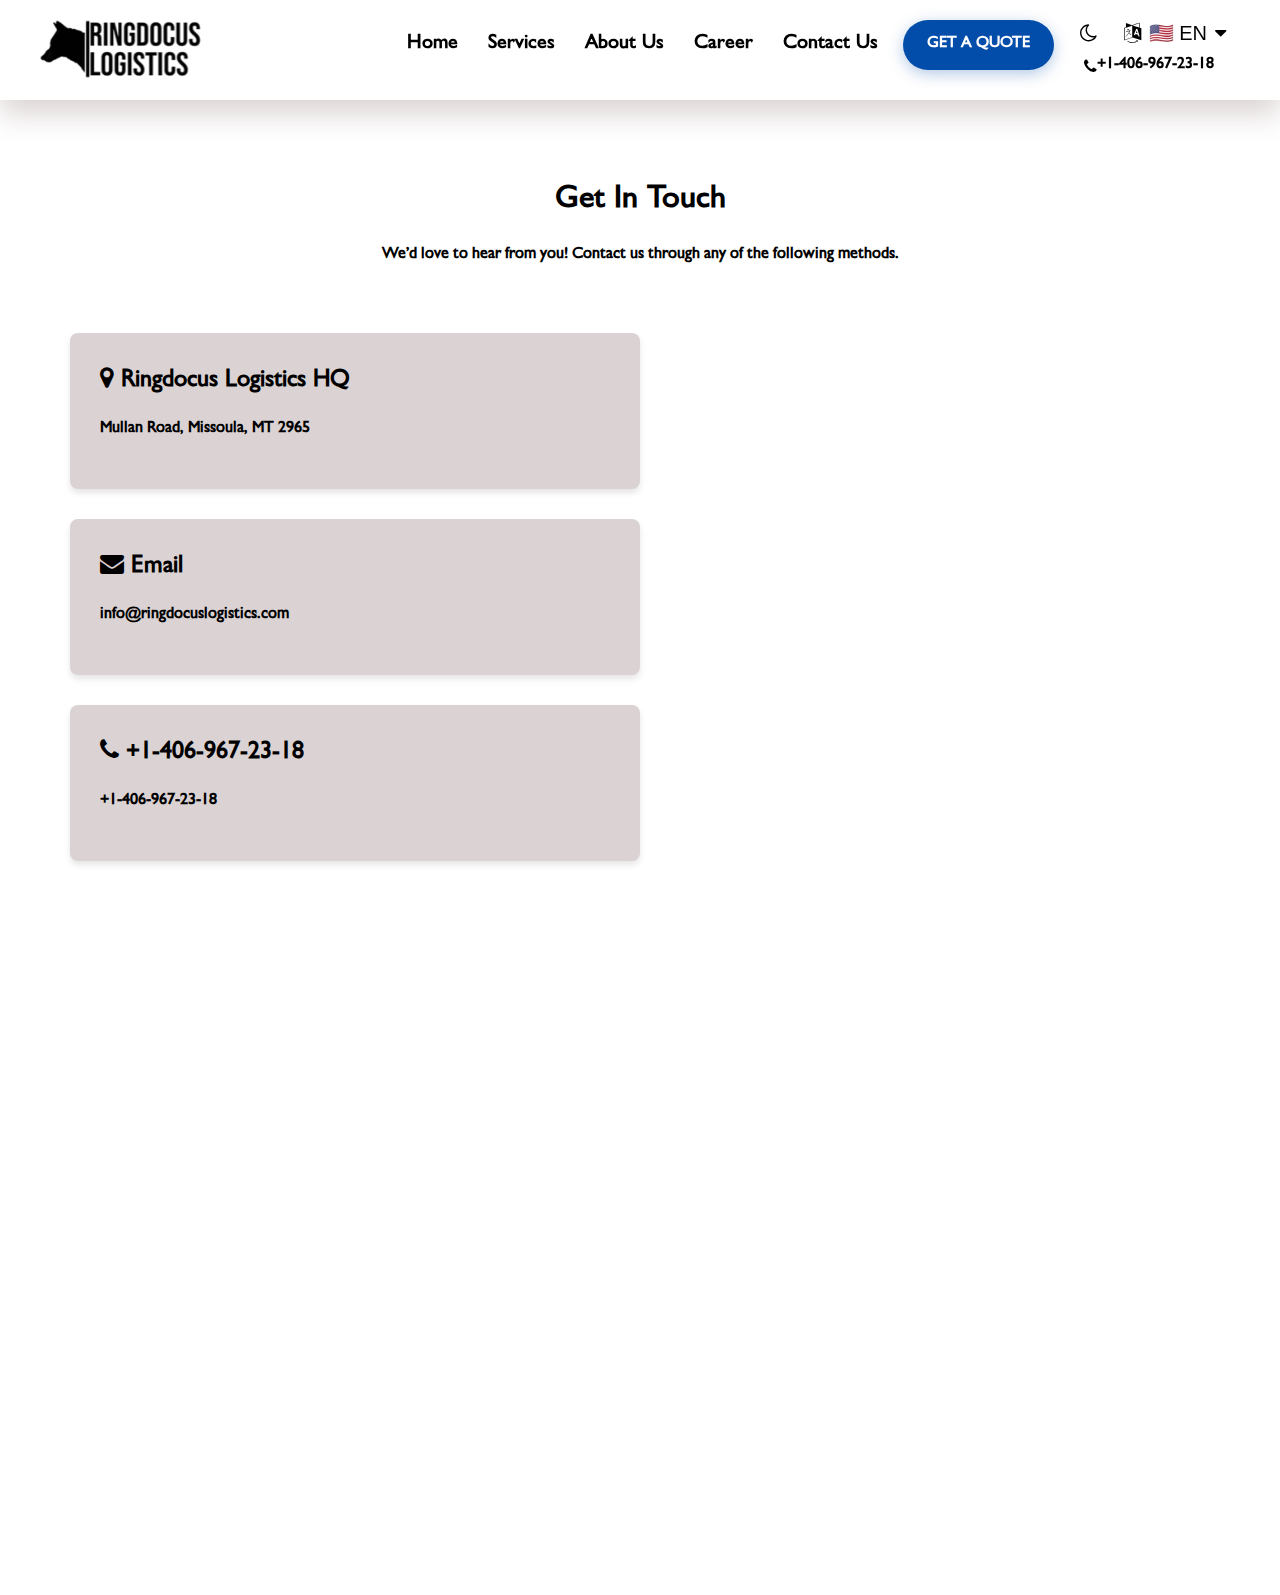
<file: Contact-Us.html>
<!DOCTYPE html>
<html lang="en">
<head>
	<meta charset="utf-8">
 	<meta name="viewport" content="width=device-width, initial-scale=1">
    <meta name="description" content="Ringdocus Logistics - Your Trusted Partner in Trucking Excellence. Nationwide coverage, dedicated fleet, experienced team.">
    <title>Ringdocus Logistics - Trucking Excellence</title>
    <link rel="canonical" href="https://ringdocuslogistics.com" />
	<link href="https://maxcdn.bootstrapcdn.com/font-awesome/4.2.0/css/font-awesome.min.css" rel="stylesheet">
	<link rel="stylesheet" href="./css/style.css">
	<link rel="icon" href="./Images/favicon.ico" type="image/x-icon">
	<link rel="preload" href="./Images/top-image.webp" as="image">
    <link rel="preconnect" href="https://maps.googleapis.com">
</head>
<body>
<header>
	<a id="Logo-Link" href="./Home.html" style="position: relative; display: inline-block; height: 110px; width: 300px;">
    <img class="Logo logo-light" src="./Images/RingdocusLogo2.png" alt="Ringdocus Logo">
    <img class="Logo logo-dark" src="./Images/RingdocusLogo2-White.png" alt="Ringdocus Logo">
</a>
	<nav aria-label="Main navigation">
	<ul id="Pannel">
		<li><a href="./Home.html" data-i18n="home">Home</a></li>
		<li><a href="./Services.html" data-i18n="services">Services</a></li>
		<li><a href="./About-Us.html" data-i18n="about">About Us</a></li>
		<li><a href="./Career.html" data-i18n="career">Career</a></li>
		<li><a href="./Contact-Us.html" data-i18n="contact">Contact Us</a></li>
		<li><a href="./Quote.html" id="quote-btn" data-i18n="cta">Get a Quote!</a></li>
			<li id="theme-toggle-item">
    <button id="theme-toggle" aria-label="Toggle dark mode">
        <i class="fa fa-moon-o"></i>
    </button>
</li>
 	<!-- Languages -->
<li id="language-dropdown-item">
    <div id="language-dropdown" class="language-dropdown">
        <button id="language-toggle" class="language-toggle" aria-label="Change language">
            <i class="fa fa-language"></i>
            <span id="current-language">EN</span>
            <i class="fa fa-caret-down"></i>
        </button>
        <ul id="language-options" class="language-options">
            <li data-lang="en">
                <span class="flag-icon">🇺🇸</span> English
            </li>
            <li data-lang="ru">
                <span class="flag-icon">🇷🇺</span> Русский
            </li>
            <li data-lang="il">
                <span class="flag-icon">🇮🇱</span> עִברִית
            </li>
            <!-- Добавь другие языки по аналогии -->
        </ul>
    </div>
</li>
	</ul>
<li id="phone-item"> 
<a id="header-phone"> <!-- href="tel:+14069672318" -->
	<i class="fa fa-phone"></i>
	<span data-i18n="phone">+1-406-967-23-18</span>
</a>
</li>
	</nav>
</header>
<main id="main">
    <div id="container-career">


<section class="about">
    <h1 style="text-align:center" data-i18n="contact-title">Get In Touch</h1>
    <p style="text-align:center" data-i18n="contact-description">We’d love to hear from you! Contact us through any of the following methods.</p>

    <div class="div-2-rows">
      <div class="row-left">
        <div class="location-text">
          <h2><i class="fa fa-map-marker"></i> <span data-i18n="address-title">Headquarters</span></h2>
          <p><span data-i18n="address-street">Mullan Road</span>, <span data-i18n="address-city">Missoula, MT 2965</span></p>
        </div>
        <div class="location-text">
          <h2><i class="fa fa-envelope"></i> Email</h2>
          <p><a href="mailto:info@ringdocuslogistics.com">info@ringdocuslogistics.com</a></p>
        </div>
        <div class="location-text">
          <h2><i class="fa fa-phone"></i> <span data-i18n="address-phone">Phone</span></h2>
          <p>+1-406-967-23-18</p>
        </div>
      </div>
	<div style="margin-top: 2rem;"></div>
      <!-- 3D Анимация вместо карты -->
      <div class="row-right">
		
      </div>
    </div>
  </section>


</div>
</main>
<div id="wrapper">
<footer id="footer">
	<div id="container">
		<nav id="footer__nav">
			<ul id="footer__nav-list"> 
				<li id="footer__nav-item">
				<p id="footer__nav-title" data-i18n="footer-whoarewe">Who Are We</p>
					<li id="footer__nav-item"><a id="footer__nav-link" href="./About-Us.html" data-i18n="footer-aboutus">About Us</a></li>
					<li id="footer__nav-item"><a id="footer__nav-link" href="./error.html" data-i18n="footer-contact">Contact Us</a></li>
					<li id="footer__nav-item"><a id="footer__nav-link" href="./error.html" data-i18n="footer-gallery">Our Gallery</a></li>
					<li id="footer__nav-item"><a id="footer__nav-link" href="./error.html"></a></li>
				</li>
			</ul>
			<ul id="footer__nav-list">
				<li id="footer__nav-item">
				<p id="footer__nav-title" data-i18n="footer-media">Media</p>
					<li id="footer__nav-item"><a id="footer__nav-link" href="https://gravatar.com/ringdocuslogistics">Blog (Gravatar)</a></li>
					<li id="footer__nav-item"><a id="footer__nav-link" href="https://x.com/ringdocus">Twitter (X)</a></li>
					<li id="footer__nav-item"><a id="footer__nav-link" href="#">Instagram</a></li>
					<li id="footer__nav-item"><a id="footer__nav-link" href="https://www.linkedin.com">LinkedIn</a></li>
				</li>
			 </ul>
			<ul id="footer__nav-list">
				<li id="footer__nav-item">
				<p id="footer__nav-title" data-i18n="footer-partners">Our Partners</p>
					<li id="footer__nav-item"><a id="footer__nav-link" href="https://www.westernstartrucks.com/">Western Star Trucks</a></li>
					<li id="footer__nav-item"><a id="footer__nav-link" href="./error.html">Panacea Corp.</a></li>
					<li id="footer__nav-item"><a id="footer__nav-link" href="./error.html">Gryphon Solutions</a></li>
					<li id="footer__nav-item"><a id="footer__nav-link" href="./error.html"></a></li>
				</li>
			</ul>
		</nav>
		<ul id="WoT__item">
			<li id="WoT">
			<a id="WoT_link" href="https://www.worldoftrucks.com">
			<img id="WoT_link-image" src="./Images/WoT.jpg" loading="lazy">
			</a>
			</li>
		</ul>
		<div id="footer__copyright">
			<ul>
		<p id="footer__copyright-text" data-i18n="copyright">
			All rights reserved. No part of this publication may be reproduced, distributed, or transmitted in any form or by any means, including photocopying, recording, or other electronic or mechanical methods, without the prior written permission of the publisher, except in the case of brief quotations embodied in critical reviews and certain other noncommercial uses permitted by copyright law. For permission requests, please contact the publisher at ringdocuslogistics@gmail.com.
		</p>
			</ul>
		</div>
	</div>
</footer>
</div>
<script type="text/javascript" src="./js/main.js"></script>
<script type="text/javascript" src="./js/theme.js"></script>
<script type="text/javascript" src="./js/language.js"></script>
<script type="application/ld+json">
{
  "@context": "https://schema.org",
  "@type": "Organization",
  "name": "Ringdocus Logistics",
  "url": "https://ringdocuslogistics.com",
  "logo": "https://ringdocuslogistics.com/Images/favicon.ico",
  "contactPoint": {
    "@type": "ContactPoint",
    "telephone": "+1-406-967-23-18",
    "contactType": "customer service"
  }
}
</script>

</body>
</html>
</file>
<file: css/style.css>
@font-face {
    font-family: 'Gill Sans';
    src: url('../fonts/gill-sans-2/GillSansMedium.otf') format('opentype');
}
@font-face {
    font-family: 'Share Tech CYR';
    src: url('../fonts/ShareTechCYR/Share-Tech-CYR.otf') format('opentype');
}

@media (max-width: 768px) {
    .header {
        height: auto;
        flex-direction: column;
        padding: 1rem;
    }
    
    .row-item {
        flex: 0 0 100%;
        max-width: 100%;
    }
    
    #h1__top-image {
        font-size: 2rem;
    }

     .language-options {
        right: auto;
        left: 0;
        min-width: 150px;
    }
    
    .flag-icon {
        font-size: 1.4em;
    }
    .location-text {
        padding: 20px;
    }
    
    .map-container iframe {
        height: 350px;
    }
    #header-phone {
        padding: 10px;
        margin-left: 5px;
    }
    .services-grid {
        grid-template-columns: 1fr;
    }
    #quote-btn {
        padding: 10px 18px;
        font-size: 14px;
        margin: 5px 0;
        display: block;
        width: 100%;
        text-align: center;
    }
    .header-container {
        display: flex;
        justify-content: space-between;
        align-items: center;
        padding: 10px 15px;
        width: 100%;
    }
    
    .menu-toggle {
        display: block;
        background: none;
        border: none;
        font-size: 24px;
        color: var(--black);
        cursor: pointer;
        z-index: 1000;
    }
    
    .main-nav {
        position: fixed;
        top: 0;
        right: -100%;
        width: 80%;
        max-width: 300px;
        height: 100vh;
        background: var(--white);
        box-shadow: -5px 0 15px rgba(0,0,0,0.2);
        transition: right 0.3s ease;
        padding-top: 70px;
        z-index: 999;
        overflow-y: auto;
    }
    
    .main-nav.active {
        right: 0;
    }
    
    #Pannel {
        flex-direction: column;
        padding: 20px;
    }
    
    #Pannel li {
        width: 100%;
        margin-bottom: 15px;
    }
    
    #Pannel li a {
        display: block;
        padding: 10px;
    }
    
    #phone-item {
        padding: 15px;
        text-align: center;
    }
    
    #Logo-Link {
        width: 180px;
        height: auto;
    }
    
    .Logo {
        max-height: 50px;
    }
    
    /* Адаптация основного контента */
    .div-2-rows {
        flex-direction: column;
    }
    
    .row-left, .row-right {
        width: 100%;
        float: none;
    }
    
    #top-image-text {
        top: 60%;
    }
    
    #h1__top-image {
        font-size: 2rem;
    }
    
    #p__top-image {
        font-size: 1.2rem;
    }
    
    /* Карточки услуг */
    .services-grid {
        grid-template-columns: 1fr;
    }
    
    /* Карта */
    .map-container iframe {
        height: 300px;
    }
    
    /* Футер */
    #footer__nav-list {
        flex-direction: column;
    }
    .position-header {
        flex-wrap: wrap;
    }
    .position-header .location {
        flex: 100%;  /* Занимает всю ширину */
        text-align: left;
        margin-top: 5px;
    }
}



:root {
    --primary-dark: #091057;
    --primary-blue: #024CAA;
    --primary-orange: #EC8305;
    --light-gray: #DBD3D3;
    --white: #fff;
    --black: #000;
}

html, body {
    height: 100%;
    margin: 0;
    padding: 0;
    font-family: 'Gill Sans', sans-serif;
    line-height: 1.6;
    overflow-x: hidden;
}

h1, h2, h3, h4, h5, h6,
p, a {
    font-family: inherit;
    font-weight: bold;
    margin: 0 0 1rem;
}

/*html[lang="ru"] body,
html[lang="ru"] h1,
html[lang="ru"] h2,
html[lang="ru"] h3,
html[lang="ru"] p,
html[lang="ru"] a {
    font-family: 'Share Tech CYR', 'Gill Sans', sans-serif;
}*/

a {
    text-decoration: none;
    color: inherit;
    transition: color 0.2s, background-color 0.2s;
}

section {
    justify-content: center; 
    align-content: center;
    display: block;
    max-width: 1140px;
    margin-left: auto;
    margin-right: auto;
}

#top-image {
    opacity: 1.0;
    object-fit: cover;
    border-bottom: solid var(--light-gray) 2px;
    width: 100%;
    position: absolute;
    z-index: 0;
    object-fit: cover;
    height: 100%;
    top: 0;
    left: 0;
}

#top-image-text {
    position: absolute;
    top: 50%;
    left: 50%;
    transform: translate(-50%, -50%);
    z-index: 1;
    text-align: center;
    width: 90%;
    max-width: 1200px;
    padding: 20px;
    box-sizing: border-box;
}


#top-image-2 {
    width: auto;
    max-height: 30em;
}

#top-image-about-us-1 {
    opacity: 1.0;
    object-fit: cover;
    border-bottom: solid var(--light-gray) 2px;
    width: 100%;
    position: absolute;
    min-width: 1600px;
    max-height: 1000px;
}

#top-image-2-div {
    border-top: solid var(--light-gray) 1px;
    border-bottom: solid var(--light-gray) 1px;
    width: 96%;
    margin-left: auto;
    margin-right: auto;
}

#top-image-div {
    height: auto;
    min-height: 100vh;
    position: relative;
    overflow: hidden;
}

#top-image-div-about-us-1 {
    height: 1000px;
}

#top-image-div-2 {
    display: flex;
    flex-wrap: flex;
    justify-content: space-between;
}

.div-2-rows {
    padding-top: 3em;
    padding-bottom: 3em;
    width: 100%;
    justify-content: space-around;
    align-items: center;
}

#top-image-div-3 {
    height: 0px;
    position: relative;
    left: 50%;
    -webkit-transform: translate(-50%, -50%);
    transform: translate(-50%, -50%);
    text-align: center;
    width: 100%;
    display: block;
}

#top-image-div-4 {
    height: 200px;
}

#top-image-div-error {
    height: 35em;
    position: relative;
    top: 500px;
    left: 50%;
    -webkit-transform: translate(-50%, -50%);
    transform: translate(-50%, -50%);
    text-align: center;
    width: 100%;
    display: block;
    padding-top: 7em;
}

.about {
    height: auto;
    padding-top: 3em;
    padding-bottom: 3em;
}

.location-container {
    max-width: 1140px;
    margin: 0 auto;
    padding: 20px;
}

.location-text {
    background-color: var(--light-gray);
    border-radius: 8px;
    box-shadow: 0 4px 6px rgba(0, 0, 0, 0.1);
    padding: 30px;
    margin-bottom: 30px;
    transition: background-color 0.5s ease;
}

.map-container {
    border-radius: 8px;
    overflow: hidden;
    box-shadow: 0 4px 6px rgba(0, 0, 0, 0.1);
    height: 100%;
}

address {
    font-style: normal;
    margin-top: 20px;
    color: var(--text-color, #333333);
}

address strong {
    color: var(--primary-blue);
    display: block;
    margin-bottom: 10px;
}

/* Темная тема для location-text */


.row-left {
    float: left;
    width: 50%;
    display: block;
    padding-bottom: 3em;
}

.row-right {
    float: right;
    width: 50%;
    display: block;
    padding-bottom: 3em;
}

#top-image-list-1 {
    font-family: 'fontAwesome';
    list-style-type: "\f0a4 ";
    text-indent: 1em;
}

#top-image-list-about-us {
    font-family: 'fontAwesome';
    list-style-type: "\f00c ";
    text-indent: 1em;
}

#image-about-us {
    display: block;
    max-height: 30em;
}

.textplace {
    display: block;
    margin-right: 1%;
    height: auto;
    width: auto;
}

#textplace-text1 {

}

#textplace-text2 {
    color: var(--primary-blue);
    font-family: 'Gill Sans', Gill Sans Medium;
    font-weight: 700;
    font-size: 20px;
}

#textplace-text3 {
    color: var(--primary-blue);
    font-family: 'Gill Sans', Gill Sans Medium;
    font-weight: 700;
    font-size: 20px;
    text-align: left;
}

#photoplace {
    margin: 1%;
    height: 300px;
    width: 429px;
    margin-top: 150px;
    position: absolute;
}

#phonenumbertext {
    font-weight: 700;
    font-size: 30px;
    text-align: center;
    margin-top: 50px;
}

#inforequest {
    color: var(--primary-blue);
    font-family: 'Gill Sans', Gill Sans Medium;
    font-weight: 700;
    font-size: 20px;
}

#inforequest:hover {
    color: var(--primary-dark);
    transition: 0.2s;
    text-decoration: underline;
}

#inforequest:active {
    color: var(--primary-orange);
    transition: 0.2s;
    text-decoration: underline;
}

#h1__top-image {
    color: var(--white);
    font-size: clamp(2.5rem, 5vw, 4.5rem); /* Отзывчивый размер */
    margin-bottom: 20px;
    text-shadow: 2px 2px 4px rgba(0, 0, 0, 0.5);
}

#p__top-image {
    color: var(--white);
    font-size: clamp(1rem, 2vw, 1.5rem);
    margin-bottom: 30px;
    text-shadow: 1px 1px 2px rgba(0, 0, 0, 0.5);
}

#a__top-image {
    color: var(--white);
    text-transform: uppercase;
    font-size: 15px;
    background-color: var(--primary-blue);
    padding: 14px 14px 14px 22px;
    transition: 0.2s;
}

#a__top-image:hover {
    color: var(--white);
    background-color: var(--primary-dark);
    padding: 14px 28px 14px;
}

#a__top-image:after {
    content: "\f101";
    font-family: 'fontAwesome';
    position: relative;
    left: -20px;
    opacity: 0;
    transition: .2s;
}

#a__top-image:hover:after {
    left: 10px;
    opacity: 1;
}

#a__top-image:active {
    color: var(--white);
    background-color: var(--primary-orange);
}

#a__top-image-2 {
    color: var(--primary-blue);
    text-decoration: underline;
}

#a__top-image-2:hover {
    color: var(--primary-dark);
    transition: .2s;
}

#a__top-image-2:active {
    color: var(--primary-orange);
}

#h1__top-image-error {
    color: var(--black);
    font-size: 72px;
}

#p__top-image-error {
    color: var(--black);
    font-size: 20px;    
}

#quote-btn {
    position: relative;
    padding: 12px 24px;
    background: var(--primary-blue);
    color: white;
    border: none;
    border-radius: 30px;
    font-weight: bold;
    font-size: 16px;
    cursor: pointer;
    overflow: hidden;
    transition: all 0.4s ease;
    box-shadow: 0 4px 15px rgba(2, 76, 170, 0.3);
    text-transform: uppercase;
    z-index: 1;
    margin-left: 10px;
    margin-top: 7px;
}

#quote-btn:hover {
    background: var(--primary-dark);
    transform: translateY(-2px);
    box-shadow: 0 6px 20px rgba(9, 16, 87, 0.4);
}

#quote-btn:active {
    background: var(--primary-orange);
    transform: translateY(1px);
}

#quote-btn::before {
    content: '';
    position: absolute;
    top: 0;
    left: 0;
    width: 100%;
    height: 100%;
    background: linear-gradient(45deg, 
                              rgba(255,255,255,0.1) 0%, 
                              rgba(255,255,255,0.3) 50%, 
                              rgba(255,255,255,0.1) 100%);
    transform: translateX(-100%);
    transition: transform 0.6s ease;
    z-index: -1;
}

#quote-btn:hover::before {
    transform: translateX(100%);
}

/* Анимация пульсации для привлечения внимания */
@keyframes pulse {
    0% { box-shadow: 0 0 0 0 rgba(2, 76, 170, 0.7); }
    70% { box-shadow: 0 0 0 10px rgba(2, 76, 170, 0); }
    100% { box-shadow: 0 0 0 0 rgba(2, 76, 170, 0); }
}

#quote-btn.pulse {
    animation: pulse 1.5s infinite;
}

/* Темная тема */
.dark #quote-btn {
    background: var(--primary-blue);
    color: var(--black) !important;
}

.dark #quote-btn:hover {
    background: var(--primary-dark);
    color: var(--black) !important;
}

.dark #quote-btn:active {
    background: var(--primary-orange);
    color: var(--black) !important;
}

#Pannel {
    margin: 0;
    padding: 0;
    box-sizing: border-box;
    font-family: 'Gill Sans', sans-serif;
    list-style: none;
    padding-top: 0.5em;
}

#Language {
    font-family: 'Gill Sans', sans-serif;
}

a {
    font-weight: bold;
    font-family: 'Gill Sans', sans-serif;
}

h1 {
    font-weight: bold;
    display: block;
    text-decoration: none;
    font-family: 'Gill Sans', sans-serif;
}

p {
    font-weight: bold;
    font-family: 'Gill Sans', sans-serif;
}

header {
    top: 0;
    left: 0;
    right: 0;
    height: 100px;
    background: var(--white);
    display: flex;
    justify-content: space-around;
    align-items: center;
    padding: 0 1%;
    box-shadow: 0px 14px 28px var(--light-gray);
    position: fixed;
    z-index: 10;
    transition: transform 0.3s, opacity 0.3s;
}

header nav ul li {
    position: static;
    float: left;
}

header nav ul li a {
    padding: 15px;
    color: var(--black);
    font-size: 20px;
    font-weight: bold;
    display: block;
    text-decoration: none;
    transition: 0.2s;
    border-radius: 15px;
}

header nav ul li a:hover {
    color: var(--primary-blue);
}

header nav ul li a:active {
    color: var(--primary-orange);
}

#header-phone {
    display: flex;
    align-items: center;
    padding: 0px 15px 0px 30px;
    color: var(--black);
    border-radius: 30px;
}

#phone-item {
	list-style: none;
}

body {
    height: 100vh;
    margin: 0;
    padding: 0;
    position: relative;
}

@keyframes slideIn {
    0% {
        opacity: 0;
        transform: translateX(-100%) scale(0.9);
    }
    100% {
        opacity: 70%;
        transform: translateX(0) scale(1);
    }
}

#blueblock {
    background-color: var(--primary-blue);
    height: 17em;
    width: 17em;
    opacity: 70%;
    position: absolute;
    display: block;
    margin-top: 15em;
    margin-left: -2em;
    opacity: 0;
    transform: translateX(-100%);
    transition: opacity 1s ease-out, transform 1.2s ease-out;
}

#blueblock.animate {
    opacity: 70%;
    transform: translateX(0);
}

#scroll-to-top {
    position: fixed;
    bottom: 30px;
    right: 30px;
    width: 50px;
    height: 50px;
    background-color: var(--primary-blue);
    color: white;
    border: none;
    border-radius: 50%;
    cursor: pointer;
    opacity: 0;
    visibility: hidden;
    transition: opacity 0.3s, visibility 0.3s;
    display: flex;
    align-items: center;
    justify-content: center;
    font-size: 20px;
    z-index: 999;
}

#scroll-to-top.visible {
    opacity: 1;
    visibility: visible;
}

#scroll-to-top:hover {
    background-color: var(--primary-dark);
}

#scroll-to-top:active {
    background-color: var(--primary-orange);
}

footer div nav ul li a {
    float: left;
    font-weight: bold;
    display: block;
    text-decoration: none;
    color: var(--light-gray);
    transition: 0.2s;
}

footer div nav ul li a:hover {
    color: var(--white);
}

footer div nav ul li a:active {
    color: var(--primary-orange);
}

footer div nav ul li {
    font-weight: bold;
    display: block;
    text-decoration: none;
}

footer div nav ul {
    display: inline-block;
    justify-content: space-around;
}

footer div li {
    font-weight: bold;
    display: block;
    text-decoration: none;
}

footer div ul li {
}

#wrapper {
    display: flex;
    flex-direction: column-reverse;
    min-height: 38em; 
    position: relative;
}

#container {
    color: var(--white);
    display: block;
    justify-content: space-around;
}

#footer {
    background-color: var(--footer-bg, #000);
    padding: 32px 0 32px;
    color: #111;
    position: absolute;
    width: 100%;
    height: auto;
}

#footer__nav {
    text-align: center;
}

#footer__nav-list {
}

#footer__nav-item {
    text-align: left;
}

#footer__nav-title {
}

#footer__nav-link {
}

#footer__copyright {
    justify-content: center;
    max-width: 806px;
    margin: 0 auto;
    text-align: center;
}

#footer__copyright-text {
    font-size: 12px;
}

#WoT__item {
    text-align: center;
}

#WoT {
}

#WoT_link {
}

#WoT_link-image {
}

/*DARK THEME*/
/* Dark mode variables */
:root.dark {
    --primary-dark: #091057;
    --primary-blue: #2a7ae9;
    --primary-orange: #ff9a3c;
    --light-gray: #444;
    --lighter-gray: #DBD3D3;
    --white: #121212;
    --black: #f0f0f0;
    --footer-bg: #000;
    --link-hover: var(--primary-blue);
    --link-active: var(--primary-orange);
}

/* Theme toggle button styles */
#theme-toggle-item {
    margin-left: 15px;
    display: flex;
    align-items: center;
}

#theme-toggle {
    background: none;
    border: none;
    color: var(--black);
    cursor: pointer;
    font-size: 20px;
    width: 40px;
    height: 40px;
    border-radius: 50%;
    display: flex;
    align-items: center;
    justify-content: center;
    transition: all 0.3s ease;
    position: relative;
    overflow: hidden;
}

#theme-toggle:hover {
    background-color: var(--light-gray);
    transform: rotate(15deg) scale(1.1);
}

#theme-toggle:active {
    transform: scale(0.95);
}

#theme-toggle i {
    transition: all 0.3s ease;
}

/* Dark mode specific styles */
.dark #top-image,
.dark #top-image-about-us-1 {
    opacity: 0.85;
    filter: brightness(0.7);
}

.dark body {
    background-color: var(--white);
}

.dark header {
    background-color: #1a1a1a;
    box-shadow: 0px 14px 28px rgba(0, 0, 0, 0.5);
}

.dark header nav ul li a {
    color: var(--black);
}

.dark #textplace-text2,
.dark #textplace-text3,
.dark #a__top-image-2 {
    color: var(--primary-blue);
}

/* Dark mode logo switching */
#Logo-Link {
	position: relative;
    display: inline-block;
    height: 110px; 
    width: 300px; 
    perspective: 1000px;
}

.Logo {
    position: absolute;
    top: 2em;
    left: 0;
    height: auto;
    max-height: 60px;
    width: auto;
    max-width: 200px;
    filter: blur(0);
    transition: 
        opacity 0.4s ease, 
        transform 0.3s ease;
    transform: scale(1);
    transform-style: preserve-3d;
    backface-visibility: hidden;
}

.Logo-about {
	position: absolute;
	backface-visibility: hidden;
	filter: blur(0);
	transition: 
        opacity 0.4s ease, 
        transform 0.3s ease;
    transform: scale(1);
}

.logo-light {
    opacity: 1;
    pointer-events: auto;
    /*transform: translateY(0);*/
    transition: 
        opacity 0.4s ease,
        transform 0.4s ease; 
    transform: rotateY(0deg);
}

.logo-dark {
    opacity: 0;
    pointer-events: none;
    /*transform: translateY(20px); */
    filter: blur(2px);
    transition: 
        opacity 0.4s ease,
        transform 0.4s ease;
    transform: rotateY(180deg);
}


.dark .logo-light {
    opacity: 0;
    pointer-events: none;
    /*transform: translateY(-20px);*/ 
    transform: rotateY(-180deg);
}

.dark .logo-dark {
    opacity: 1;
    pointer-events: auto;
    /*transform: translateY(0); */
    filter: blur(0);
    transform: rotateY(0deg);
}


.Logo:hover {
    transform: scale(1.1) rotateY(5deg);
}

/* Dark mode text colors */
.dark h1,
.dark h2,
.dark h3,
.dark h4,
.dark h5,
.dark h6,
.dark p,
.dark #p__top-image,
.dark #footer__nav-link,
.dark #footer__copyright-text,
.dark #footer__nav-title {
    color: var(--black) !important; /* Используем --black который в темной теме стал белым */
}

/* Footer background */
.dark #footer {
    background-color: #000 !important;
}

/* Additional dark mode adjustments */
.dark #h1__top-image,
.dark #p__top-image {
    color: var(--black) !important;
    text-shadow: 1px 1px 3px rgba(0, 0, 0, 0.5);
}

.dark #top-image-list-1 {
    font-family: 'fontAwesome';
    list-style-type: "\f0a4 ";
    color: var(--primary-blue) !important;
}

.dark #top-image-list-about-us {
    font-family: 'fontAwesome';
    list-style-type: "\f00c ";
    color: var(--primary-blue) !important;
}

.dark header nav ul li a:hover {
    color: var(--primary-blue) !important;
    /*background-color: rgba(255, 255, 255, 0.1);*/
}

.dark header nav ul li a:active {
    color: var(--primary-orange) !important;
}

/* Ссылки в footer */
.dark #footer__nav-link {
    color: var(--lighter-gray) !important;
}

.dark #footer__nav-link:hover {
    color: var(--black) !important;
}

.dark #footer__nav-link:active {
    color: var(--primary-orange) !important;
}

/* Кнопки и другие ссылки */
.dark #a__top-image {
    background-color: var(--primary-blue) !important;
    color: var(--black) !important;
}

.dark #a__top-image:hover {
    background-color: var(--primary-dark) !important;
    color: var(--black) !important;
}

.dark #a__top-image:active {
    background-color: var(--primary-orange) !important;
    color: var(--black) !important;
}

.dark #a__top-image-2 {
    color: var(--lighter-gray) !important;
}

.dark #a__top-image-2:hover {
    color: var(--primary-blue) !important;
}

.dark #inforequest:hover {
    color: var(--primary-blue) !important;
}

/* Smooth theme transition */
html, body, header, section, footer {
    transition: background-color 0.5s ease, color 0.3s ease;
}

a, p, h1, h2, h3, h4, h5, h6 {
    transition: color 0.3s ease;
}

/* Кнопка наверх */
.dark #scroll-to-top {
    background-color: var(--primary-blue);
    color: var(--black);
}

.dark #scroll-to-top:hover {
    background-color: var(--primary-dark);
}

.dark #scroll-to-top:active {
    background-color: var(--primary-orange);
}

/* Анимация перехода для изображений */
#top-image, #top-image-2, #top-image-about-us-1 {
    transition: filter 0.7s ease, opacity 0.7s ease;
}

/* Анимация для кнопки темы */
@keyframes pulse {
    0% { transform: scale(1); }
    50% { transform: scale(1.1); }
    100% { transform: scale(1); }
}

.theme-change-animation {
    animation: pulse 0.5s ease;
}

.dark .location-text {
    --location-bg: var(--light-gray);
    --text-color: var(--black);
}

/* Languages */

.language-dropdown {
    position: relative;
    z-index: 1001; /* Поднимаем над всем контентом */
}

.language-toggle {
    background: none;
    border: none;
    color: var(--black);
    cursor: pointer;
    font-size: 20px;
    padding: 8px 15px;
    border-radius: 20px;
    display: flex;
    align-items: center;
    gap: 8px;
    transition: background 0.3s;
}

.language-toggle:hover {
    /*background: rgba(0, 0, 0, 0.05);*/
}

/* Список языков (изначально скрыт) */
.language-options {
    position: absolute;
    top: 100%;
    right: 0;
    background: var(--white);
    border: 1px solid var(--light-gray);
    border-radius: 10px;
    /*padding: 10px 0;*/
    /*margin-top: 5px;*/
    min-width: 120px;
    box-shadow: 0 5px 15px rgba(0,0,0,0.1);
    opacity: 0;
    pointer-events: none;
    transform: translateY(-10px);
    transition: all 0.3s ease;
    z-index: 1002; /* Важно: выше чем dropdown */
    list-style: none; /* Убираем точки */
    padding: 0;
    margin: 0;
    text-align: center;
}

/* Класс для открытого состояния */
.language-dropdown.active .language-options {
    opacity: 1;
    pointer-events: auto;
    transform: translateY(0);
}

.language-options li {
    padding: 10px 15px;
    cursor: pointer;
    transition: transform 0.2s;
    color: var(--black);
    font-weight: bold;
    border-bottom: 1px solid rgba(0,0,0,0.05);
    display: flex;
    align-items: center;
    justify-content: center;
}

.language-options li:last-child {
    border-bottom: none;
}

.language-options li:hover {
    background: transparent !important;
    text-shadow: 0 0 2px var(--primary-blue);
    /*transform: scale(1.02);*/
    transform: translateX(5px);
}

.language-changing {
    opacity: 0.7;
    transform: none; /* Убираем translateY */
}

.language-change-wrapper {
    transition: opacity 0.4s ease;
}

/* Стрелка (анимация) */
.language-toggle .fa-caret-down {
    transition: transform 0.3s;
}

.language-dropdown.active .fa-caret-down {
    transform: rotate(180deg);
}

.flag-icon {
    margin-right: 8px;
    font-size: 1.2em;
    vertical-align: middle;
}

.language-item-active {
    position: relative;
    overflow: hidden;
}

.language-item-active::after {
    content: '';
    position: absolute;
    top: 0;
    left: -100%;
    width: 100%;
    height: 100%;
    background: linear-gradient(
        90deg,
        transparent,
        rgba(2, 76, 170, 0.2),
        transparent
    );
    animation: wave 0.4s forwards;
}

@keyframes wave {
    100% {
        left: 100%;
    }
}

main {
    transition: all 0.3s ease;
}

.language-transition {
    position: relative;
}

.language-transition::before {
    content: '';
    position: fixed;
    top: 0;
    left: 0;
    right: 0;
    bottom: 0;
    background: var(--white);
    z-index: 9999;
    opacity: 0;
    pointer-events: none;
    transition: opacity 0.4s ease;
}

.language-transition.active::before {
    opacity: 1;
}

.rtl {
    direction: rtl;
    text-align: right;
}

.rtl #Pannel,
.rtl .row-left,
.rtl .row-right {
    direction: rtl;
}

.rtl .service-card li:before {
    right: 0;
    left: auto;
}

#top-image-text {
    transition: opacity 0.4s ease !important;
}

/* index3.html */
/* VARIANT 1*/
#services {
	padding-top: 3em;
}

#h1-services {
	font-size: 48px;
	color: var(--black);
}

#h1-about {
	color: var(--black);
}

.services-container {
    padding: 2em 0;
}

.services-grid {
    display: grid;
    grid-template-columns: repeat(auto-fit, minmax(300px, 1fr));
    gap: 2em;
    margin-top: 2em;
    position: relative;
}

.service-card {
    background: var(--white);
    border-radius: 10px;
    overflow: hidden;
    box-shadow: 0 5px 15px rgba(0,0,0,0.1);
    transition: transform 0.3s, box-shadow 0.3s ease-out;
    position: relative;
    z-index: 2;

}

.service-card:hover {
    /*transform: translateY(-5px);*/
    box-shadow: 0 10px 50px rgba(0,0,0,0.40);
    z-index: 1;
}

.dark .service-card:hover {
    /*transform: translateY(-5px);*/
    box-shadow: 0 10px 50px rgba(42, 122, 233, 1);
}

.service-img-container {
    position: relative;
    height: 200px;
    overflow: hidden;
}

.service-img-light, 
.service-img-dark {
    position: absolute;
    width: 100%;
    height: 100%;
    object-fit: cover;
    transition: opacity 0.5s ease;
}

/*.service-img-dark {
    opacity: 0;
}

.dark .service-img-light {
    opacity: 0;
}

.dark .service-img-dark {
    opacity: 1;
}*/

.service-card h3 {
    color: var(--primary-blue);
    padding: 1em 1em 0;
    font-size: 1.4em;
}

.service-card ul {
    padding: 1em 2em;
    list-style-type: none;
}

.service-card li {
    position: relative;
    padding-left: 1.5em;
    margin-bottom: 0.8em;
    color: var(--black);
}

.service-card li:before {
    content: "\f00c";
    font-family: 'fontAwesome';
    color: var(--primary-blue);
    position: absolute;
    left: 0;
}

.card-btn {
    background: var(--primary-blue);
    color: white;
    border: none;
    padding: 0.8em 1.5em;
    border-radius: 30px;
    cursor: pointer;
    transition: background 0.3s;
}

.card-btn:hover {
    background: var(--primary-dark);
}

.card-btn:active {
    background: var(--primary-orange);
}

/* career.html */
#container-career {
	padding-top: 8em;
}
.career-hero {
    background: linear-gradient(rgba(42, 122, 233, 0.2), rgba(0, 0, 0, 0.9)), 
                url('../Images/career-hero.png') no-repeat center center;
    background-size: cover;
    color: var(--white);
    padding: 8rem 2rem;
    text-align: center;
    transition: background-position 0.3s ease-out;
    border-radius: 2em;
    transition: all 0.3s;
}

.career-hero-content {
    max-width: 800px;
    margin: 0 auto;
    animation: fadeInUp 1s ease;
}

.career-benefits {
	padding-top: 4em;
}

.benefits-grid {
    display: grid;
    grid-template-columns: repeat(auto-fit, minmax(250px, 1fr));
    gap: 2rem;
    margin: 3rem 0;
}

.benefit-card {
    background: var(--white);
    border-radius: 10px;
    padding: 2rem;
    text-align: center;
    box-shadow: 0 5px 15px rgba(0,0,0,0.1);
    transition: transform 0.3s, box-shadow 0.3s;
}

.benefit-card:hover {
    transform: translateY(-10px);
    box-shadow: 0 15px 30px rgba(0,0,0,0.2);
    cursor: default;
}

.benefit-card i {
    font-size: 3rem;
    color: var(--primary-blue);
    margin-bottom: 1rem;
}

.positions-accordion {
    max-width: 100%;
    margin: 0 auto;
}

.position-card {
    border: 1px solid var(--light-gray);
    border-radius: 8px;
    margin-bottom: 1rem;
    overflow: hidden;
}

.position-header {
    padding: 1.5rem;
    display: flex;
    justify-content: space-between;
    align-items: center;
    cursor: pointer;
    background: var(--white);
    transition: background 0.3s;
}

.position-header:hover {
    background: var(--light-gray);
}

.position-header h3 {
    margin: 0;  /* Убираем стандартные отступы */
    flex: 1;    /* Занимает доступное пространство */
    text-align: left;
}

.position-header .location {
    flex: 1;    /* То же, что и у h3 */
    text-align: right;
    color: var(--primary-blue);
    font-weight: bold;
    font-size: 1.1rem;  /* Примерно как у h3 */
}

.position-header i {
    margin-left: 10px;
    transition: transform 0.3s;
    color: var(--black);
}

.position-details {
    max-height: 0;
    overflow: hidden;
    transition: max-height 0.5s ease;
    background: var(--white);
}

.details-grid {
    display: grid;
    grid-template-columns: 1fr 1fr;
    gap: 2rem;
    padding: 2rem;
    color: var(--black);
}

.apply-button {
    background: var(--primary-blue);
    color: white;
    border: none;
    padding: 0.8rem 2rem;
    border-radius: 30px;
    cursor: pointer;
    transition: all 0.3s;
    margin: 1em 1em;
}

.apply-button:hover {
    background: var(--primary-dark);
    transform: translateY(-2px);
}

.apply-button:active {
    background: var(--primary-orange);
    transform: translateY(-2px);
}

/* Dark mode */

/*.dark .career-hero {
	background: linear-gradient(rgba(42, 122, 233, 0.2), rgba(0, 0, 0, 0.9)), 
                url('../Images/career-hero.png') no-repeat center center;
    background-size: cover;
    color: white;
    padding: 8rem 2rem;
    text-align: center;
    transition: background-position 0.3s ease-out;
    border-radius: 2em;
}*/

.dark .benefit-card:hover {
    box-shadow: 0 10px 50px rgba(42, 122, 233, 1);
}

.dark .position-card {
    border-color: var(--light-gray);
}

.dark .position-header {
    background: var(--white);
}

.dark .position-header:hover {
    background: #444;
}

.dark .position-details {
    background: var(--white);
}

/* Анимации */
@keyframes fadeInUp {
    from {
        opacity: 0;
        transform: translateY(20px);
    }
    to {
        opacity: 1;
        transform: translateY(0);
    }
}

.label-text {
	color: var(--black);
}
</file>
